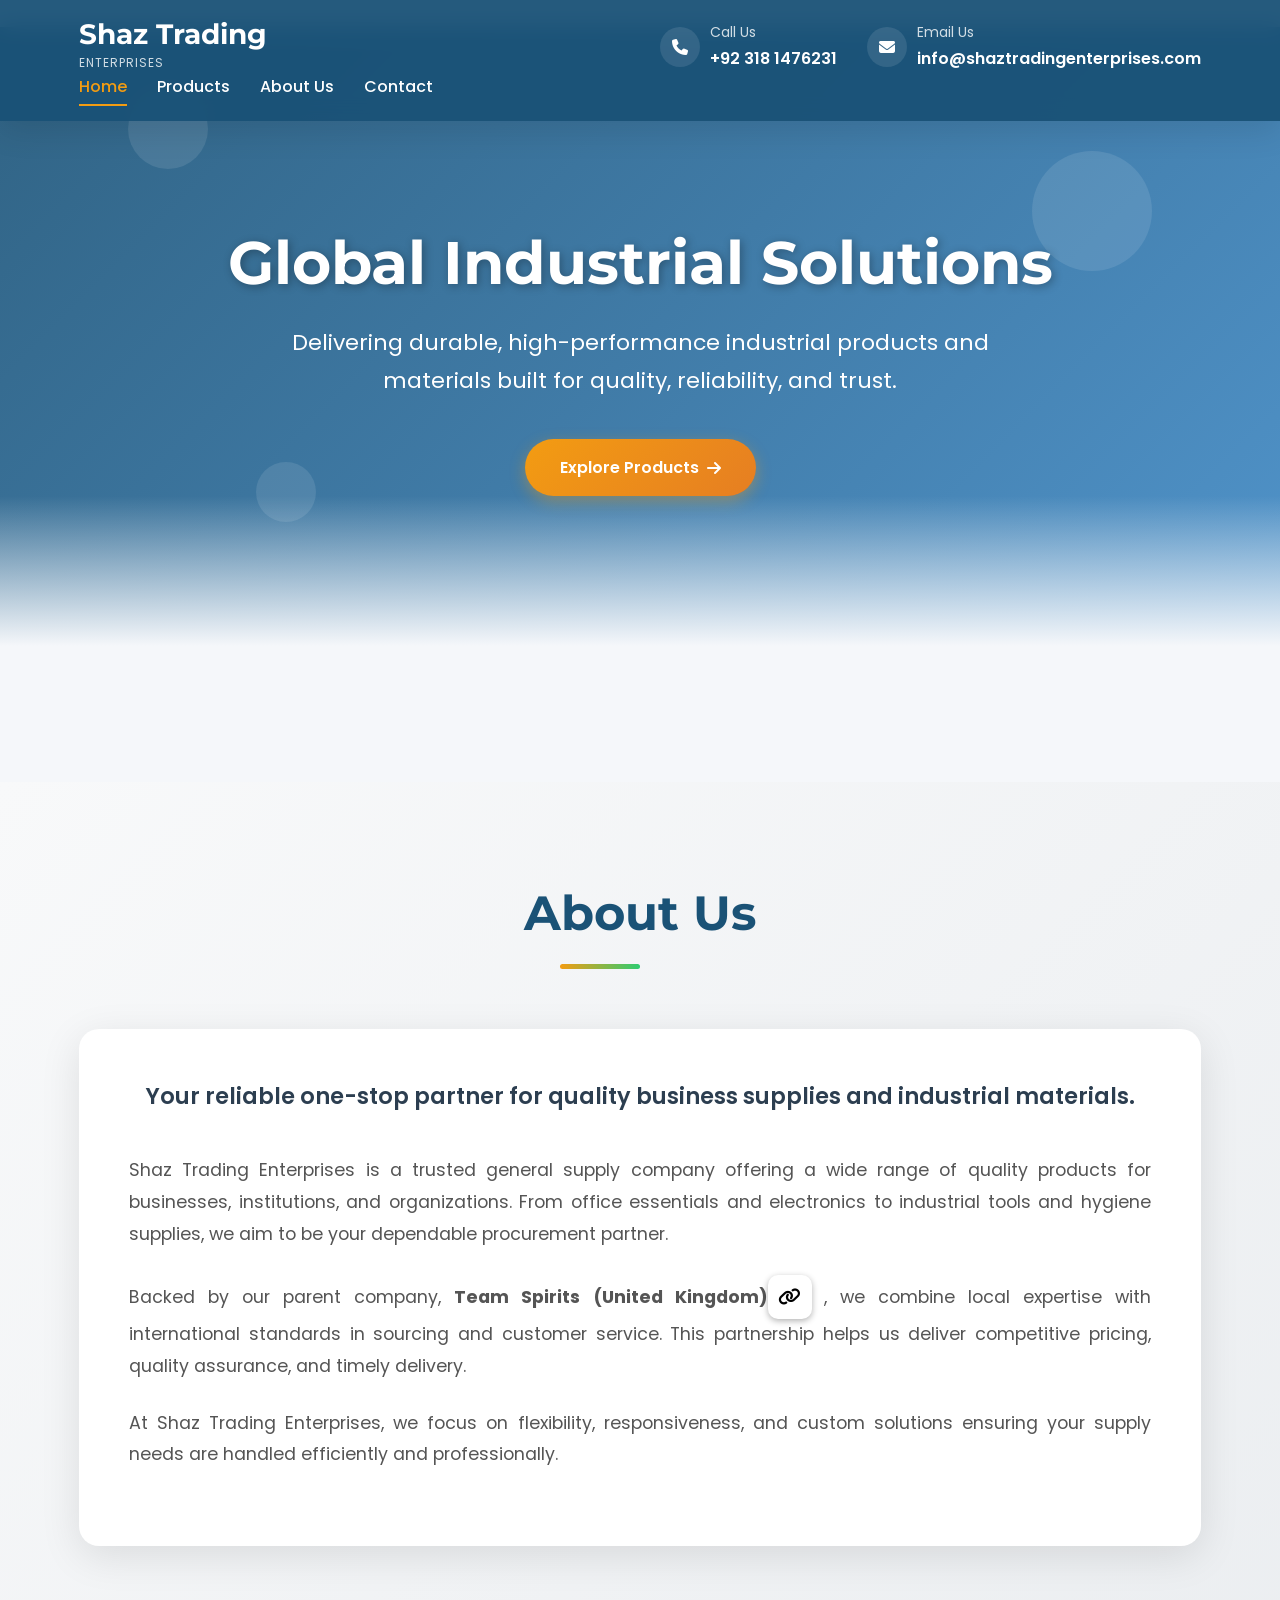
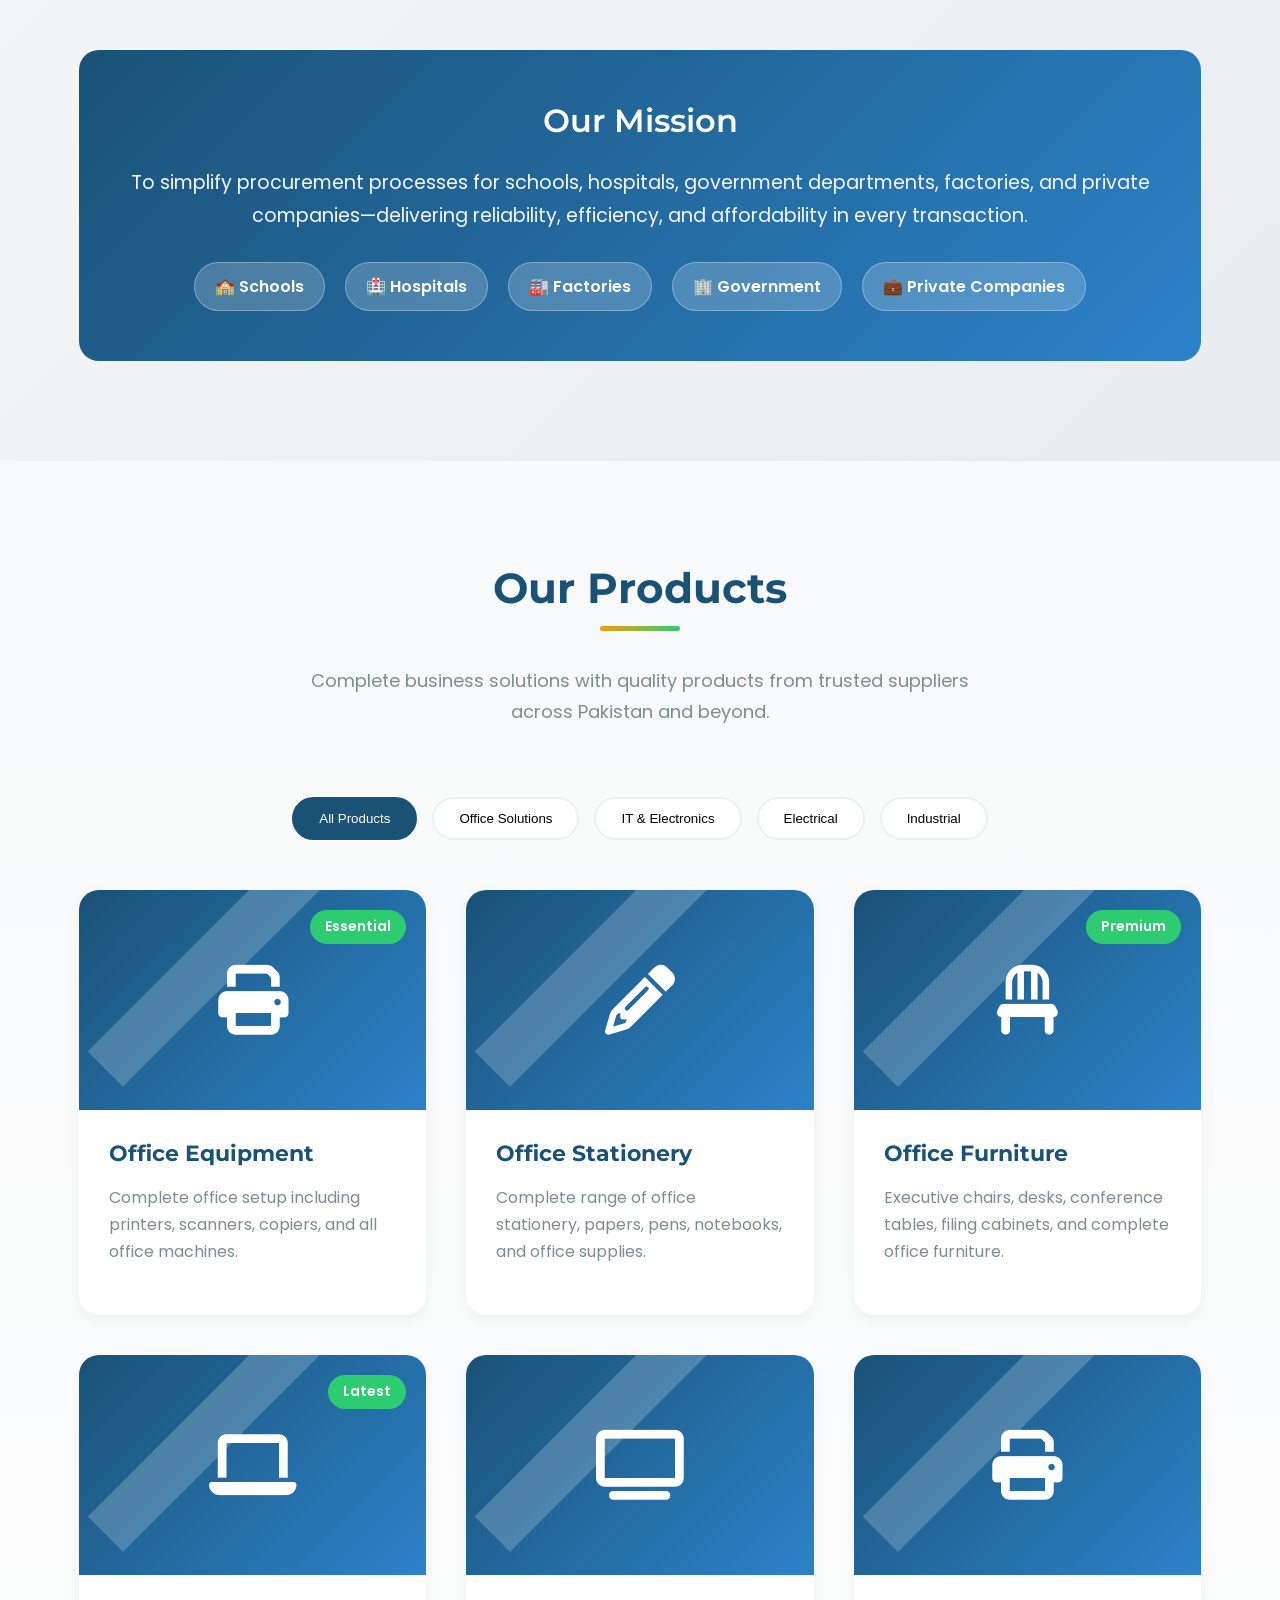
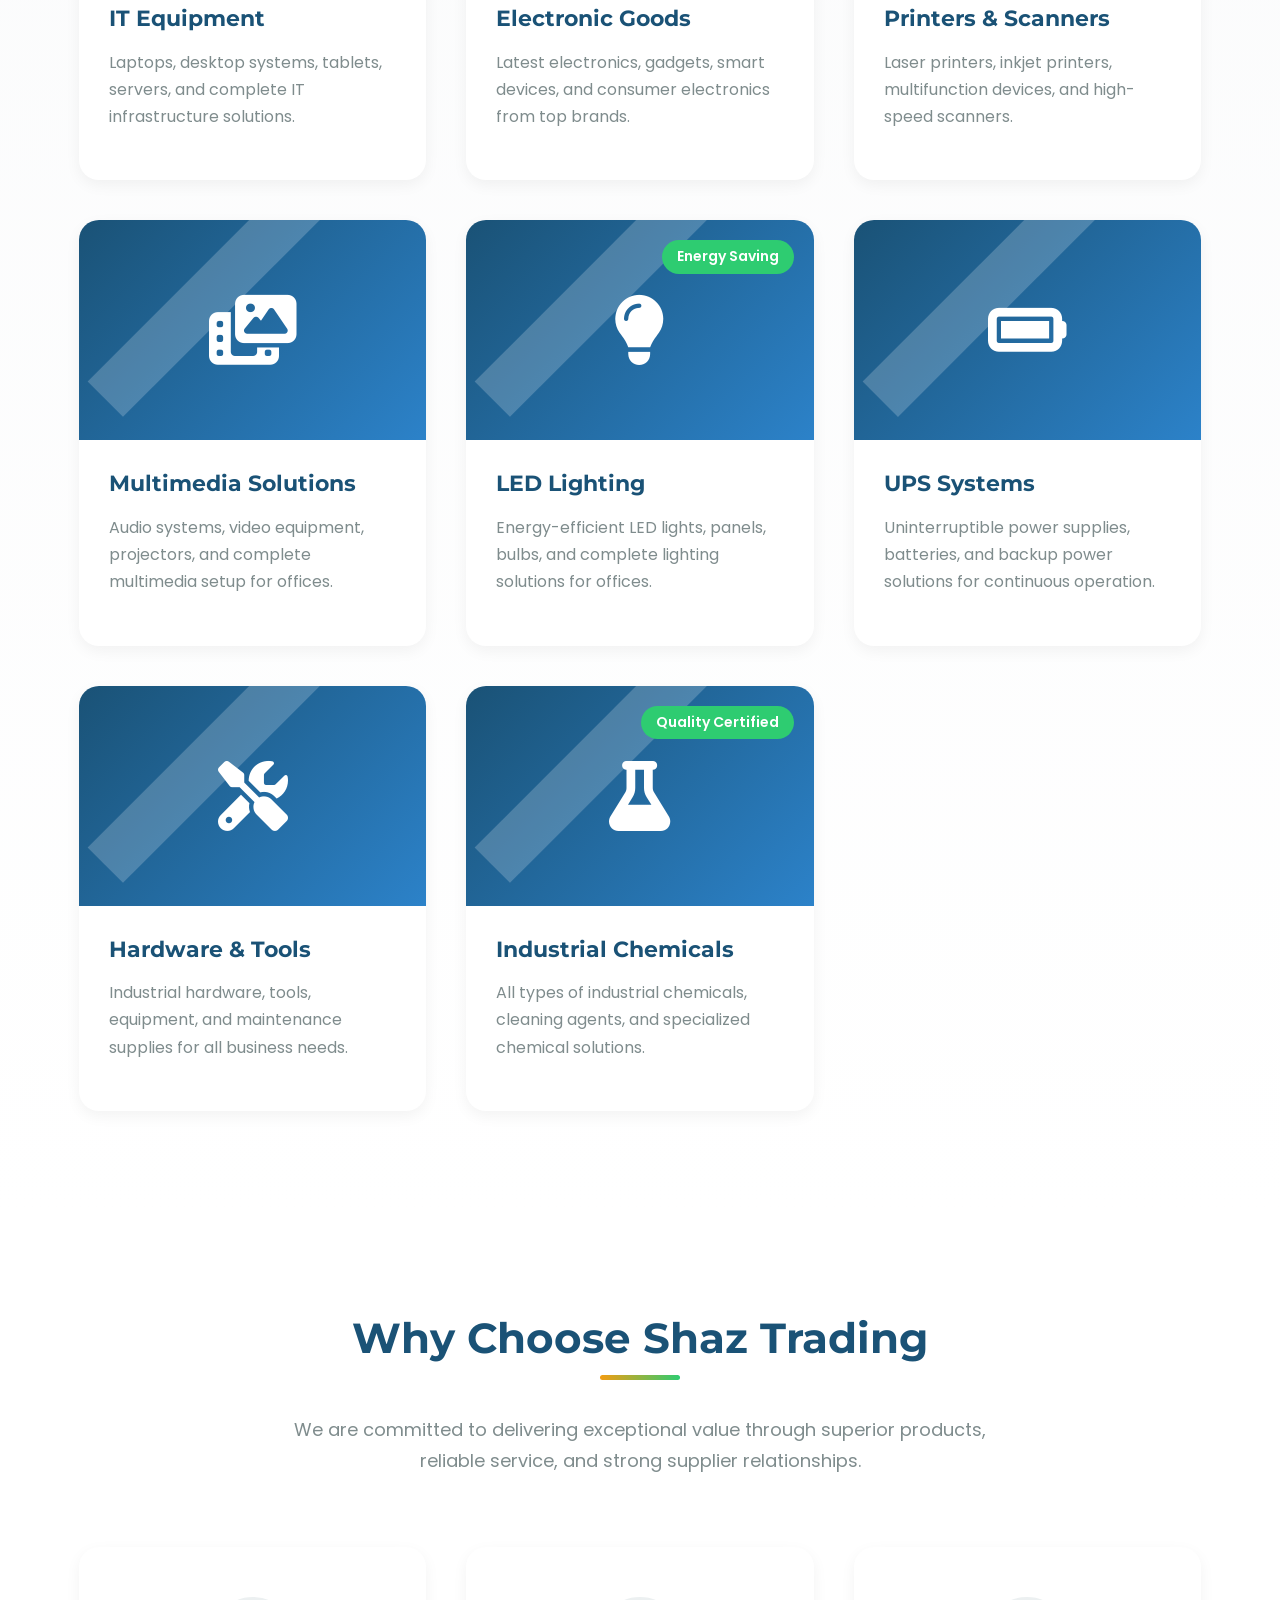
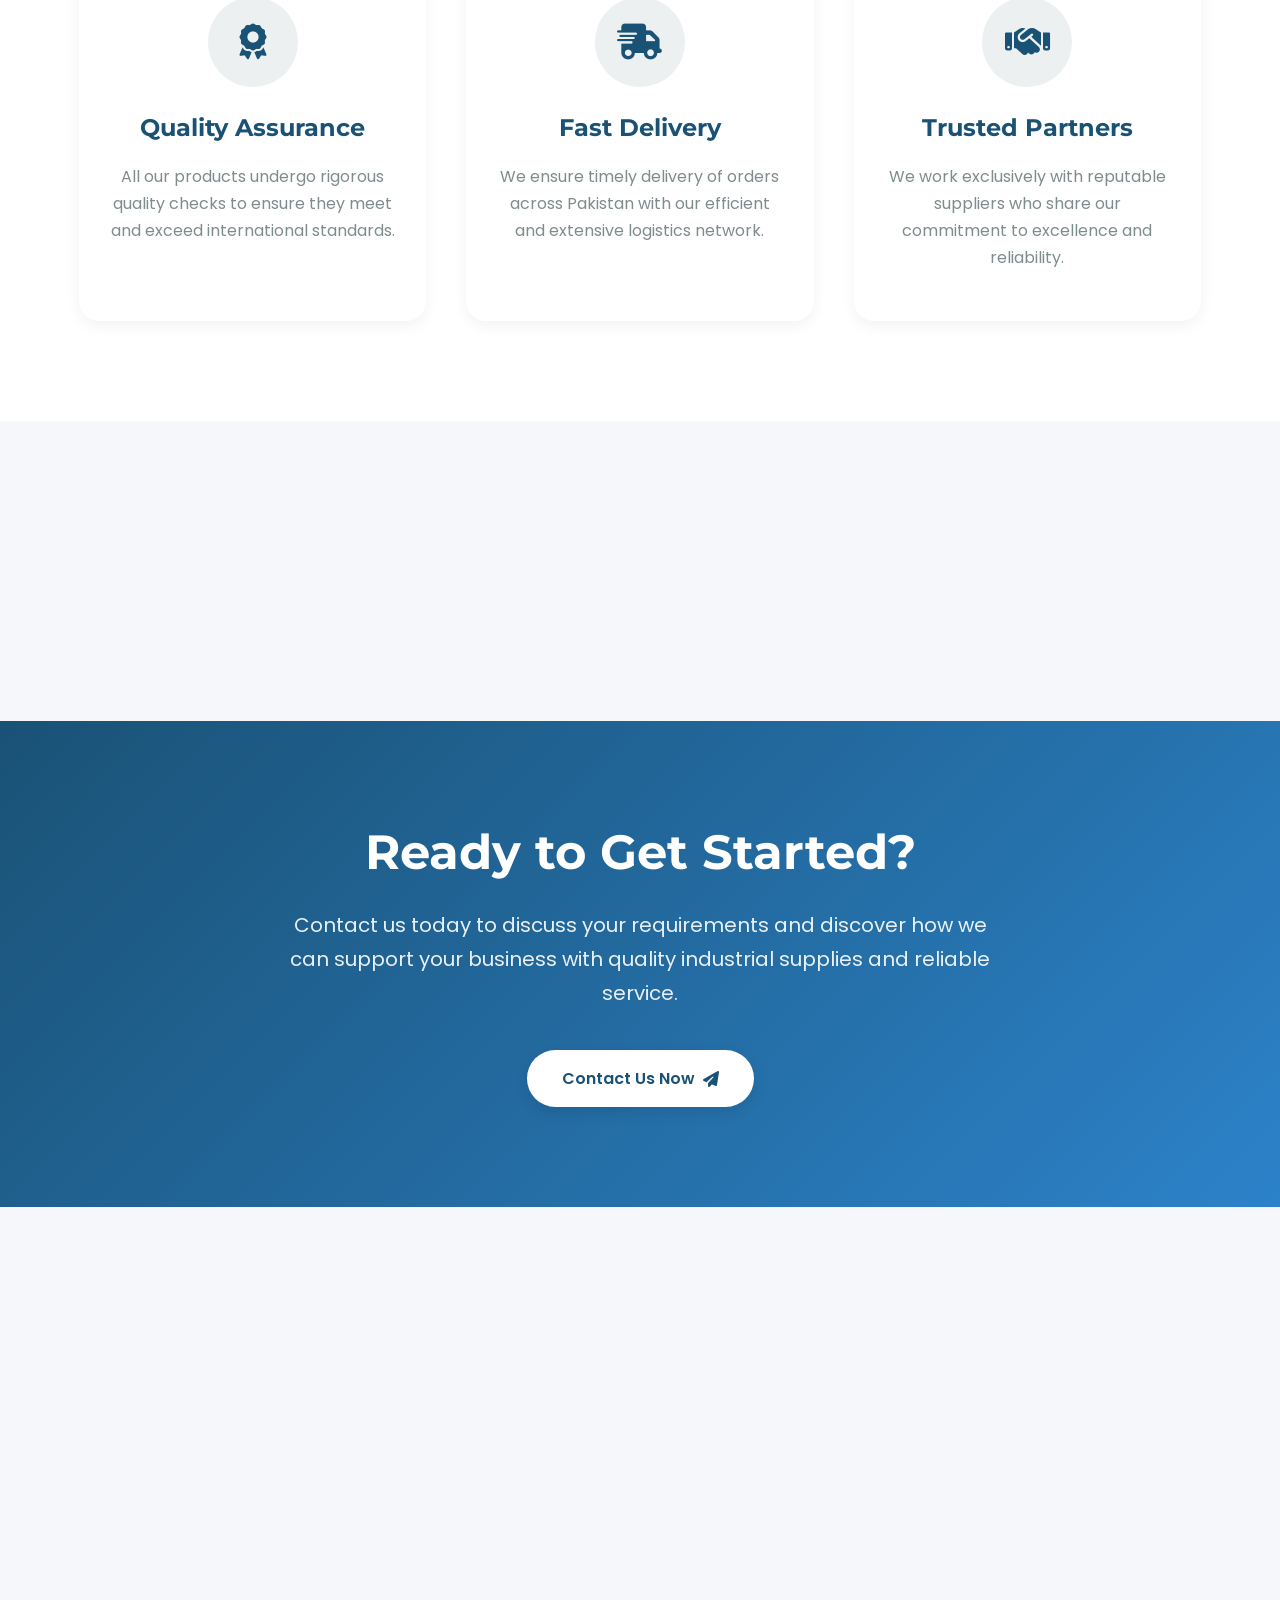
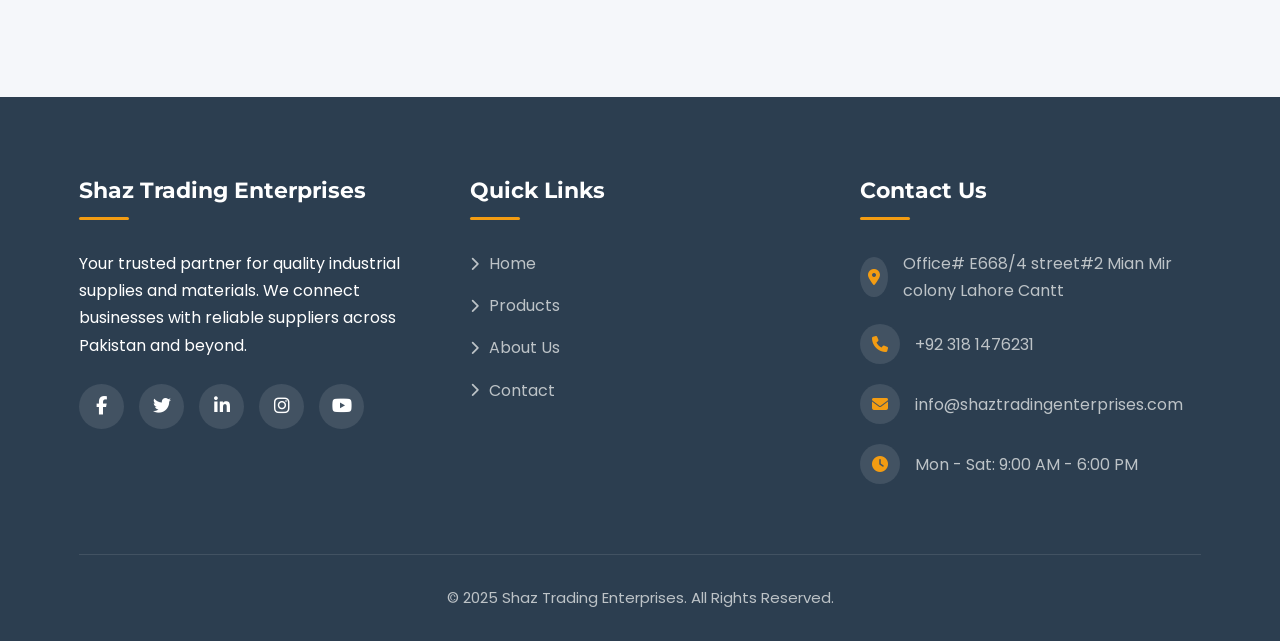
<file: index.html>
<!DOCTYPE html>
<html lang="en">

<head>
    <meta charset="UTF-8">
    <meta name="viewport" content="width=device-width, initial-scale=1.0">
    <title>Shaz Trading Enterprises </title>
    <link rel="stylesheet" href="https://cdnjs.cloudflare.com/ajax/libs/font-awesome/6.4.0/css/all.min.css">
    <link
        href="https://fonts.googleapis.com/css2?family=Poppins:wght@300;400;500;600;700&family=Montserrat:wght@400;500;600;700&display=swap"
        rel="stylesheet">
    <style>
        /* Base Styles */
        :root {
            --primary: #1a5276;
            --primary-light: #2c82c9;
            --secondary: #f39c12;
            --secondary-dark: #e67e22;
            --accent: #2ecc71;
            --accent-light: #58d68d;
            --light: #f8f9fa;
            --dark: #2c3e50;
            --gray: #7f8c8d;
            --gray-light: #ecf0f1;
            --shadow: 0 10px 30px rgba(0, 0, 0, 0.1);
            --shadow-light: 0 5px 15px rgba(0, 0, 0, 0.05);
            --transition: all 0.4s cubic-bezier(0.175, 0.885, 0.32, 1.275);
            --transition-slow: all 0.6s ease;
        }

        * {
            margin: 0;
            padding: 0;
            box-sizing: border-box;
        }

        html {
            scroll-behavior: smooth;
            font-size: 16px;
        }

        body {
            font-family: 'Poppins', sans-serif;
            background-color: #f5f7fa;
            color: var(--dark);
            line-height: 1.7;
            overflow-x: hidden;
        }

        h1,
        h2,
        h3,
        h4,
        h5 {
            font-family: 'Montserrat', sans-serif;
            font-weight: 700;
            line-height: 1.3;
        }

        .container {
            width: 90%;
            max-width: 1300px;
            margin: 0 auto;
            padding: 0 15px;
        }

        section {
            padding: 100px 0;
            position: relative;
        }

        .section-title {
            text-align: center;
            margin-bottom: 70px;
            position: relative;
        }

        .section-title h2 {
            font-size: 42px;
            color: var(--primary);
            margin-bottom: 20px;
            position: relative;
            display: inline-block;
        }

        .section-title h2:after {
            content: '';
            position: absolute;
            width: 80px;
            height: 5px;
            background: linear-gradient(to right, var(--secondary), var(--accent));
            bottom: -15px;
            left: 50%;
            transform: translateX(-50%);
            border-radius: 5px;
        }

        .section-title p {
            color: var(--gray);
            max-width: 700px;
            margin: 30px auto 0;
            font-size: 18px;
        }

        .btn {
            display: inline-flex;
            align-items: center;
            justify-content: center;
            background: linear-gradient(135deg, var(--secondary), var(--secondary-dark));
            color: white;
            padding: 15px 35px;
            border-radius: 50px;
            text-decoration: none;
            font-weight: 600;
            transition: var(--transition);
            border: none;
            cursor: pointer;
            text-align: center;
            position: relative;
            overflow: hidden;
            box-shadow: 0 5px 15px rgba(243, 156, 18, 0.4);
            font-size: 16px;
        }

        .btn:before {
            content: '';
            position: absolute;
            top: 0;
            left: -100%;
            width: 100%;
            height: 100%;
            background: linear-gradient(90deg, transparent, rgba(255, 255, 255, 0.3), transparent);
            transition: 0.5s;
        }

        .btn:hover:before {
            left: 100%;
        }

        .btn:hover {
            transform: translateY(-5px);
            box-shadow: 0 10px 25px rgba(243, 156, 18, 0.5);
        }

        .btn i {
            margin-left: 8px;
            transition: transform 0.3s ease;
        }

        .btn:hover i {
            transform: translateX(5px);
        }

        .btn-primary {
            background: linear-gradient(135deg, var(--primary), var(--primary-light));
            box-shadow: 0 5px 15px rgba(26, 82, 118, 0.4);
        }

        .btn-primary:hover {
            box-shadow: 0 10px 25px rgba(26, 82, 118, 0.5);
        }

        .btn-light {
            background: white;
            color: var(--primary);
            box-shadow: 0 5px 15px rgba(0, 0, 0, 0.1);
        }

        .btn-light:hover {
            box-shadow: 0 10px 25px rgba(0, 0, 0, 0.15);
        }

        /* Header Styles */
        header {
            background: rgba(26, 82, 118, 0.95);
            color: white;
            padding: 20px 0;
            box-shadow: var(--shadow);
            position: fixed;
            top: 0;
            left: 0;
            width: 100%;
            z-index: 1000;
            transition: var(--transition);
            backdrop-filter: blur(10px);
        }

        header.scrolled {
            padding: 15px 0;
            background: rgba(26, 82, 118, 0.98);
            box-shadow: 0 5px 20px rgba(0, 0, 0, 0.1);
        }

        .header-content {
            display: flex;
            justify-content: space-between;
            align-items: center;
        }

        .logo {
            display: flex;
            align-items: center;
        }

        .logo-icon {
            width: 50px;
            height: 50px;
            background: linear-gradient(135deg, var(--secondary), var(--accent));
            border-radius: 12px;
            display: flex;
            align-items: center;
            justify-content: center;
            margin-right: 15px;
            box-shadow: 0 5px 15px rgba(243, 156, 18, 0.4);
        }

        .logo-icon i {
            font-size: 24px;
            color: white;
        }

        .logo-text {
            display: flex;
            flex-direction: column;
        }

        .logo-text h1 {
            font-size: 28px;
            line-height: 1;
            margin-bottom: 5px;
        }

        .logo-text span {
            font-size: 12px;
            opacity: 0.8;
            letter-spacing: 1px;
        }

        .contact-info {
            display: flex;
            gap: 30px;
        }

        .contact-item {
            display: flex;
            align-items: center;
            gap: 10px;
        }

        .contact-icon {
            width: 40px;
            height: 40px;
            background: rgba(255, 255, 255, 0.1);
            border-radius: 50%;
            display: flex;
            align-items: center;
            justify-content: center;
        }

        .contact-details {
            display: flex;
            flex-direction: column;
        }

        .contact-details span:first-child {
            font-size: 14px;
            opacity: 0.8;
        }

        .contact-details span:last-child {
            font-weight: 600;
        }

        nav ul {
            display: flex;
            list-style: none;
            gap: 30px;
        }

        nav a {
            color: white;
            text-decoration: none;
            font-weight: 500;
            padding: 8px 0;
            position: relative;
            transition: var(--transition);
        }

        nav a:after {
            content: '';
            position: absolute;
            width: 0;
            height: 2px;
            background: var(--secondary);
            bottom: 0;
            left: 0;
            transition: var(--transition);
        }

        nav a:hover,
        nav a.active {
            color: var(--secondary);
        }

        nav a:hover:after,
        nav a.active:after {
            width: 100%;
        }

        .mobile-menu-btn {
            display: none;
            background: none;
            border: none;
            color: white;
            font-size: 24px;
            cursor: pointer;
            width: 40px;
            height: 40px;
            border-radius: 5px;
            background: rgba(255, 255, 255, 0.1);
        }

        /* Hero Section */
        .hero {
            background: linear-gradient(135deg, rgba(26, 82, 118, 0.9) 0%, rgba(44, 130, 201, 0.8) 100%), url('https://images.unsplash.com/photo-1586528116311-ad8dd3c8310d?ixlib=rb-1.2.1&auto=format&fit=crop&w=1350&q=80');
            background-size: cover;
            background-position: center;
            background-attachment: fixed;
            color: white;
            padding: 200px 0 150px;
            text-align: center;
            position: relative;
            overflow: hidden;
        }

        .hero:before {
            content: '';
            position: absolute;
            bottom: 0;
            left: 0;
            width: 100%;
            height: 150px;
            background: linear-gradient(transparent, #f5f7fa);
        }

        .hero-content {
            max-width: 900px;
            margin: 0 auto;
            position: relative;
            z-index: 1;
        }

        .hero h2 {
            font-size: 60px;
            margin-bottom: 25px;
            font-weight: 700;
            line-height: 1.2;
            text-shadow: 2px 2px 10px rgba(0, 0, 0, 0.3);
            animation: fadeInUp 1s ease;
        }

        .hero p {
            font-size: 22px;
            max-width: 700px;
            margin: 0 auto 40px;
            opacity: 0.9;
            animation: fadeInUp 1s ease 0.2s both;
        }

        .hero-btns {
            display: flex;
            gap: 20px;
            justify-content: center;
            flex-wrap: wrap;
            animation: fadeInUp 1s ease 0.4s both;
        }

        .floating-elements {
            position: absolute;
            width: 100%;
            height: 100%;
            top: 0;
            left: 0;
            overflow: hidden;
        }

        .floating-element {
            position: absolute;
            background: rgba(255, 255, 255, 0.1);
            border-radius: 50%;
            animation: float 15s infinite linear;
        }

        .floating-element:nth-child(1) {
            width: 80px;
            height: 80px;
            top: 10%;
            left: 10%;
            animation-delay: 0s;
        }

        .floating-element:nth-child(2) {
            width: 120px;
            height: 120px;
            top: 20%;
            right: 10%;
            animation-delay: 2s;
        }

        .floating-element:nth-child(3) {
            width: 60px;
            height: 60px;
            bottom: 20%;
            left: 20%;
            animation-delay: 4s;
        }

        /* Features Section */
        .features-section {
            background-color: white;
            position: relative;
        }

        .features-grid {
            display: grid;
            grid-template-columns: repeat(auto-fit, minmax(280px, 1fr));
            gap: 40px;
        }

        .feature-card {
            text-align: center;
            padding: 50px 30px;
            border-radius: 20px;
            box-shadow: var(--shadow-light);
            transition: var(--transition);
            background-color: white;
            position: relative;
            overflow: hidden;
            z-index: 1;
        }

        .feature-card:before {
            content: '';
            position: absolute;
            top: 0;
            left: 0;
            width: 100%;
            height: 0;
            background: linear-gradient(135deg, var(--primary), var(--primary-light));
            transition: var(--transition-slow);
            z-index: -1;
        }

        .feature-card:hover:before {
            height: 100%;
        }

        .feature-card:hover {
            transform: translateY(-15px);
            box-shadow: var(--shadow);
            color: white;
        }

        .feature-card:hover .feature-icon {
            background: rgba(255, 255, 255, 0.2);
            color: white;
        }

        .feature-card:hover h3,
        .feature-card:hover p {
            color: white;
        }

        .feature-icon {
            width: 90px;
            height: 90px;
            background: var(--gray-light);
            border-radius: 50%;
            display: flex;
            align-items: center;
            justify-content: center;
            margin: 0 auto 25px;
            font-size: 36px;
            color: var(--primary);
            transition: var(--transition);
        }

        .feature-card h3 {
            font-size: 24px;
            margin-bottom: 20px;
            color: var(--primary);
            transition: var(--transition);
        }

        .feature-card p {
            color: var(--gray);
            transition: var(--transition);
        }

        /* Products Section */
        .products-section {
            background: linear-gradient(to bottom, #f8f9fa, #ffffff);
            position: relative;
        }

        .products-filter {
            display: flex;
            justify-content: center;
            gap: 15px;
            margin-bottom: 50px;
            flex-wrap: wrap;
        }

        .filter-btn {
            padding: 12px 25px;
            background: white;
            border: 2px solid var(--gray-light);
            border-radius: 50px;
            font-weight: 500;
            cursor: pointer;
            transition: var(--transition);
        }

        .filter-btn.active,
        .filter-btn:hover {
            background: var(--primary);
            color: white;
            border-color: var(--primary);
        }

        .products-grid {
            display: grid;
            grid-template-columns: repeat(auto-fill, minmax(300px, 1fr));
            gap: 40px;
        }

        .product-card {
            background-color: white;
            border-radius: 20px;
            overflow: hidden;
            box-shadow: var(--shadow-light);
            transition: var(--transition);
            position: relative;
        }

        .product-card:hover {
            transform: translateY(-15px);
            box-shadow: var(--shadow);
        }

        .product-badge {
            position: absolute;
            top: 20px;
            right: 20px;
            background: var(--accent);
            color: white;
            padding: 5px 15px;
            border-radius: 50px;
            font-size: 14px;
            font-weight: 600;
            z-index: 2;
        }

        .product-img {
            height: 220px;
            background: linear-gradient(135deg, var(--primary), var(--primary-light));
            display: flex;
            align-items: center;
            justify-content: center;
            color: white;
            font-size: 70px;
            position: relative;
            overflow: hidden;
        }

        .product-img:before {
            content: '';
            position: absolute;
            width: 150%;
            height: 50px;
            background: rgba(255, 255, 255, 0.2);
            transform: rotate(-45deg);
            top: -30px;
            left: -50px;
            animation: shine 3s infinite;
        }

        .product-info {
            padding: 30px;
        }

        .product-info h3 {
            font-size: 22px;
            margin-bottom: 15px;
            color: var(--primary);
        }

        .product-info p {
            color: var(--gray);
            margin-bottom: 20px;
        }

        .product-meta {
            display: flex;
            justify-content: space-between;
            align-items: center;
            margin-top: 20px;
        }

        .product-price {
            font-size: 24px;
            font-weight: 700;
            color: var(--secondary);
        }

        .product-rating {
            color: var(--secondary);
        }



        /* CTA Section */
        .cta-section {
            background: linear-gradient(135deg, var(--primary), var(--primary-light));
            color: white;
            text-align: center;
            position: relative;
            overflow: hidden;
        }

        .cta-section:before {
            content: '';
            position: absolute;
            top: 0;
            left: 0;
            width: 100%;
            height: 100%;
            background: url('https://images.unsplash.com/photo-1552664730-d307ca884978?ixlib=rb-1.2.1&auto=format&fit=crop&w=1350&q=80');
            background-size: cover;
            background-position: center;
            opacity: 0.1;
        }

        .cta-content {
            max-width: 800px;
            margin: 0 auto;
            position: relative;
            z-index: 1;
        }

        .cta-section h2 {
            font-size: 48px;
            margin-bottom: 25px;
        }

        .cta-section p {
            font-size: 20px;
            max-width: 700px;
            margin: 0 auto 40px;
            opacity: 0.9;
        }

        /* Footer */
        footer {
            background: var(--dark);
            color: white;
            padding: 80px 0 30px;
            position: relative;
        }

        .footer-content {
            display: grid;
            grid-template-columns: repeat(auto-fit, minmax(250px, 1fr));
            gap: 50px;
            margin-bottom: 50px;
        }

        .footer-column h3 {
            font-size: 22px;
            margin-bottom: 30px;
            position: relative;
            padding-bottom: 15px;
        }

        .footer-column h3:after {
            content: '';
            position: absolute;
            width: 50px;
            height: 3px;
            background: var(--secondary);
            bottom: 0;
            left: 0;
            border-radius: 3px;
        }

        .footer-links {
            list-style: none;
        }

        .footer-links li {
            margin-bottom: 15px;
        }

        .footer-links a {
            color: #bdc3c7;
            text-decoration: none;
            transition: var(--transition);
            display: flex;
            align-items: center;
        }

        .footer-links a i {
            margin-right: 10px;
            font-size: 14px;
            transition: var(--transition);
        }

        .footer-links a:hover {
            color: white;
            padding-left: 10px;
        }

        .footer-links a:hover i {
            color: var(--secondary);
        }

        .footer-contact div {
            display: flex;
            align-items: center;
            gap: 15px;
            margin-bottom: 20px;
            color: #bdc3c7;
        }

        .footer-contact i {
            width: 40px;
            height: 40px;
            background: rgba(255, 255, 255, 0.1);
            border-radius: 50%;
            display: flex;
            align-items: center;
            justify-content: center;
            color: var(--secondary);
        }

        .social-links {
            display: flex;
            gap: 15px;
            margin-top: 25px;
        }

        .social-links a {
            display: flex;
            align-items: center;
            justify-content: center;
            width: 45px;
            height: 45px;
            background: rgba(255, 255, 255, 0.1);
            border-radius: 50%;
            color: white;
            text-decoration: none;
            transition: var(--transition);
            font-size: 18px;
        }

        .social-links a:hover {
            background: var(--secondary);
            transform: translateY(-5px);
        }

        .copyright {
            text-align: center;
            padding-top: 30px;
            border-top: 1px solid rgba(255, 255, 255, 0.1);
            color: #bdc3c7;
            font-size: 15px;
        }

        /* Animations */
        @keyframes fadeInUp {
            from {
                opacity: 0;
                transform: translateY(30px);
            }

            to {
                opacity: 1;
                transform: translateY(0);
            }
        }

        @keyframes float {
            0% {
                transform: translateY(0) rotate(0deg);
            }

            50% {
                transform: translateY(-20px) rotate(180deg);
            }

            100% {
                transform: translateY(0) rotate(360deg);
            }
        }

        @keyframes shine {
            0% {
                left: -100%;
            }

            20% {
                left: 100%;
            }

            100% {
                left: 100%;
            }
        }

        @keyframes fadeIn {
            from {
                opacity: 0;
            }

            to {
                opacity: 1;
            }
        }

        /* Responsive Design */
        @media (max-width: 1200px) {
            .hero h2 {
                font-size: 50px;
            }

            .section-title h2 {
                font-size: 38px;
            }
        }

        @media (max-width: 992px) {
            .header-content {
                flex-direction: column;
                gap: 20px;
            }

            .contact-info {
                justify-content: center;
            }

            nav ul {
                justify-content: center;
                flex-wrap: wrap;
                gap: 20px;
            }

            .hero {
                padding: 180px 0 120px;
            }

            .hero h2 {
                font-size: 42px;
            }

            .hero p {
                font-size: 20px;
            }

            .section-title h2 {
                font-size: 34px;
            }
        }

        @media (max-width: 768px) {
            .mobile-menu-btn {
                display: flex;
                align-items: center;
                justify-content: center;
            }

            nav {
                display: none;
                position: absolute;
                top: 100%;
                left: 0;
                width: 100%;
                background: var(--primary);
                padding: 30px;
                box-shadow: 0 10px 20px rgba(0, 0, 0, 0.1);
                border-top: 1px solid rgba(255, 255, 255, 0.1);
            }

            nav.active {
                display: block;
                animation: fadeIn 0.5s;
            }

            nav ul {
                flex-direction: column;
                gap: 15px;
            }

            nav a {
                display: block;
                padding: 12px 0;
                border-bottom: 1px solid rgba(255, 255, 255, 0.1);
            }

            nav a:after {
                display: none;
            }

            .hero {
                padding: 160px 0 100px;
            }

            .hero h2 {
                font-size: 36px;
            }

            .hero p {
                font-size: 18px;
            }

            .hero-btns {
                flex-direction: column;
                align-items: center;
            }

            .btn {
                width: 100%;
                max-width: 280px;
            }

            .section-title h2 {
                font-size: 30px;
            }

            .cta-section h2 {
                font-size: 36px;
            }

            .testimonial-slide {
                padding: 30px;
            }

            .testimonial-text {
                font-size: 18px;
            }
        }

        @media (max-width: 576px) {
            .contact-info {
                flex-direction: column;
                gap: 15px;
                width: 100%;
            }

            .contact-item {
                justify-content: center;
            }

            .logo-text h1 {
                font-size: 24px;
            }

            .hero {
                padding: 140px 0 80px;
            }

            .hero h2 {
                font-size: 32px;
            }

            section {
                padding: 80px 0;
            }

            .feature-card,
            .product-card,
            .supplier-card {
                padding: 30px 20px;
            }

            .products-filter {
                gap: 10px;
            }

            .filter-btn {
                padding: 10px 20px;
                font-size: 14px;
            }

            .footer-content {
                gap: 40px;
            }
        }
    </style>
</head>

<body>
    <!-- Header Section -->
    <header id="header">
        <div class="container">
            <div class="header-content">
                <div class="logo">
                    <!-- <div class="logo-icon">
                      <i class="fas fa-briefcase"></i>
                    </div>-->
                    <div class="logo-text">
                        <h1>Shaz Trading</h1>
                        <span>ENTERPRISES</span>
                    </div>
                </div>
                <div class="contact-info">
                    <div class="contact-item">
                        <div class="contact-icon">
                            <i class="fas fa-phone"></i>
                        </div>
                        <div class="contact-details">
                            <span>Call Us</span>
                            <span>+92 318 1476231</span>
                        </div>
                    </div>
                    <div class="contact-item">
                        <div class="contact-icon">
                            <i class="fas fa-envelope"></i>
                        </div>
                        <div class="contact-details">
                            <span>Email Us</span>
                            <span>info@shaztradingenterprises.com</span>
                        </div>
                    </div>
                </div>

                <style>
                    /* Mobile View Only */
                    @media (max-width: 768px) {

                        /* Contact info hide on mobile */
                        .contact-info {
                            display: none;
                        }

                        /* Mobile menu button show on right side */
                        .mobile-menu-btn {
                            display: block;
                            margin-left: auto;
                            background: none;
                            border: none;
                            color: white;
                            font-size: 1.5em;
                            cursor: pointer;
                            padding: 10px;
                        }
                    }

                    /* Desktop View - Everything remains EXACTLY same */
                    @media (min-width: 769px) {
                        .contact-info {
                            display: flex;
                            /* Show contact info */
                        }

                        .mobile-menu-btn {
                            display: none;
                            /* Hide menu button */
                        }
                    }

                    @media (max-width: 768px) {
                        .contact-info {
                            display: none !important;
                        }

                        .mobile-menu-btn {
                            display: block !important;
                            position: fixed !important;
                            right: 20px !important;
                            top: 20px !important;
                            background: #1a5276 !important;
                            border: none !important;
                            color: white !important;
                            font-size: 1.5em !important;
                            padding: 12px !important;
                            border-radius: 5px !important;
                            z-index: 9999 !important;
                        }
                    }
                </style>
                <button class="mobile-menu-btn">
                    <i class="fas fa-bars"></i>
                </button>
            </div>
            <nav id="main-nav">
                <ul>
                    <li><a href="#home" class="active">Home</a></li>
                    <li><a href="#products">Products</a></li>
                    <li><a href="#about">About Us</a></li>
                    <li><a href="contact.html">Contact</a></li>
                </ul>
            </nav>
        </div>
    </header>
    <br>
    <!-- Hero Section -->
    <section class="hero" id="home">
        <div class="floating-elements">
            <div class="floating-element"></div>
            <div class="floating-element"></div>
            <div class="floating-element"></div>
        </div>
        <div class="container">
            <div class="hero-content">
                <h2>Global Industrial Solutions</h2>
                <p>
                    Delivering durable, high-performance industrial products and materials built for quality,
                    reliability, and trust.</p>
                <div class="hero-btns">
                    <a href="#products" class="btn">Explore Products <i class="fas fa-arrow-right"></i></a>
                    <!-- <a href="#suppliers" class="btn btn-primary">Our Suppliers <i class="fas fa-users"></i></a>-->
                </div>
            </div>
        </div>
    </section>
    <br>
    <br>

    <!--About Us Section -->
    <br>
    <br>
    <br>
    <section class="about-section" id="about">
        <div class="container">
            <div class="about-header">
                <h2>About Us</h2>
                <div class="underline"></div>
            </div>

            <div class="about-content">
                <div class="about-main">
                    <p class="lead-text">
                        Your reliable one-stop partner for quality business supplies and industrial materials.
                    </p>

                    <div class="about-description">
                        <p>
                            Shaz Trading Enterprises is a trusted general supply company offering a wide range of
                            quality products for businesses, institutions, and organizations. From office essentials and
                            electronics to industrial tools and hygiene supplies, we aim to be your dependable
                            procurement partner.
                        </p>

                        <p>
                            Backed by our parent company, <strong>Team Spirits (United Kingdom)<a
                                    href="https://www.team-spirits.co.uk/" class="site-icon" title="Visit our site">
                                    <i class="fas fa-link"></i>
                                </a>
                            </strong>, we combine local expertise with international standards in sourcing and customer
                            service.
                            This partnership helps us deliver competitive pricing, quality assurance, and timely
                            delivery.
                        </p>

                        <p>
                            At Shaz Trading Enterprises, we focus on flexibility, responsiveness, and custom solutions
                            ensuring
                            your supply needs are handled efficiently and professionally.
                        </p>
                    </div>
                </div>
            </div>


            <!-- Agar Font Awesome nahin loaded, to head mein ye add karein -->
            <link rel="stylesheet" href="https://cdnjs.cloudflare.com/ajax/libs/font-awesome/6.5.0/css/all.min.css" />



            <!-- CSS -->
            <style>
                /* ✅ Responsive Styles */
                @media (max-width: 992px) {
                    .about-main {
                        padding: 30px;
                    }

                    .lead-text {
                        font-size: 1.3rem;
                    }
                }

                @media (max-width: 768px) {
                    .about-content {
                        padding: 40px 15px;
                    }

                    .about-main {
                        padding: 25px;
                    }

                    .lead-text {
                        font-size: 1.2rem;
                    }

                    .about-description p {
                        font-size: 0.95rem;
                    }
                }

                @media (max-width: 480px) {
                    .about-main {
                        padding: 20px;
                    }

                    .lead-text {
                        font-size: 1.1rem;
                    }

                    .about-description p {
                        font-size: 0.9rem;
                    }
                }

                .site-icon {
                    display: inline-flex;
                    align-items: center;
                    justify-content: center;
                    width: 44px;
                    height: 44px;
                    background: #ffff;
                    /* black background */
                    color: black;
                    /* golden yellow text/icon */
                    border-radius: 10px;
                    text-decoration: none;
                    font-size: 18px;
                    transition: transform 0.15s ease, box-shadow 0.15s ease;
                    box-shadow: 0 2px 6px rgba(0, 0, 0, 0.3);
                }

                .site-icon:hover {
                    transform: translateY(-3px);
                    box-shadow: 0 6px 18px rgba(0, 0, 0, 0.45);
                    filter: brightness(1.05);
                }
            </style>

            <br>
            <br>



            <div class="about-mission">
                <div class="mission-card">
                    <h3>Our Mission</h3>
                    <p>
                        To simplify procurement processes for schools, hospitals, government departments, factories,
                        and private companies—delivering reliability, efficiency, and affordability in every
                        transaction.
                    </p>
                    <div class="clients-list">
                        <span>🏫 Schools</span>
                        <span>🏥 Hospitals</span>
                        <span>🏭 Factories</span>
                        <span>🏢 Government</span>
                        <span>💼 Private Companies</span>
                    </div>
                </div>
            </div>
        </div>
        </div>
    </section>

    <style>
        .about-section {
            padding: 100px 0;
            background: linear-gradient(135deg, #f8f9fa 0%, #e9ecef 100%);
            position: relative;

        }

        .about-header {
            text-align: center;
            margin-bottom: 60px;
        }

        .about-header h2 {
            font-size: 3em;
            color: #1a5276;
            margin-bottom: 20px;
            font-weight: 700;
        }

        .underline {
            width: 80px;
            height: 4px;
            background: linear-gradient(135deg, #1a5276 0%, #2c82c9 100%);
            margin: 0 auto;
            border-radius: 2px;


            justify-content: center;
            width: 80px;
            height: 5px;
            background: linear-gradient(to right, var(--secondary), var(--accent));
            bottom: -15px;
            left: 50%;
            transform: translateX(-50%);
            border-radius: 5px;
        }

        @media (max-width: 600px) {
            .underline {
                width: 50px;
                height: 4px;
            }
        }

        .about-content {
            max-width: 1200px;
            margin: 0 auto;
        }

        .about-main {
            background: white;
            padding: 50px;
            border-radius: 20px;
            box-shadow: 0 10px 40px rgba(0, 0, 0, 0.1);
            margin-bottom: 50px;
        }

        .lead-text {
            font-size: 1.4em;
            color: #2c3e50;
            font-weight: 600;
            text-align: center;
            margin-bottom: 40px;
            line-height: 1.6;
        }

        .about-description p {
            font-size: 1.1em;
            line-height: 1.8;
            color: #555;
            margin-bottom: 25px;
            text-align: justify;
        }

        .about-strengths {
            margin-bottom: 50px;
        }

        .about-strengths h3 {
            text-align: center;
            font-size: 2.2em;
            color: #1a5276;
            margin-bottom: 40px;
            font-weight: 600;
        }

        .strengths-grid {
            display: grid;
            grid-template-columns: repeat(auto-fit, minmax(280px, 1fr));
            gap: 30px;
            margin-bottom: 50px;
        }

        .strength-card {
            background: white;
            padding: 35px 25px;
            border-radius: 15px;
            text-align: center;
            box-shadow: 0 5px 20px rgba(0, 0, 0, 0.08);
            transition: transform 0.3s ease, box-shadow 0.3s ease;
            border: 1px solid #e9ecef;
        }

        .strength-card:hover {
            transform: translateY(-10px);
            box-shadow: 0 15px 40px rgba(26, 82, 118, 0.15);
        }

        .strength-icon {
            font-size: 3em;
            margin-bottom: 20px;
        }

        .strength-card h4 {
            color: #1a5276;
            font-size: 1.3em;
            margin-bottom: 15px;
            font-weight: 600;
        }

        .strength-card p {
            color: #666;
            line-height: 1.6;
            font-size: 0.95em;
        }

        .about-mission {
            background: linear-gradient(135deg, #1a5276 0%, #2c82c9 100%);
            border-radius: 20px;
            padding: 50px;
            color: white;
        }

        .mission-card h3 {
            font-size: 2em;
            margin-bottom: 25px;
            text-align: center;
            font-weight: 600;
        }

        .mission-card p {
            font-size: 1.2em;
            line-height: 1.7;
            text-align: center;
            margin-bottom: 30px;
            opacity: 0.95;
        }

        .clients-list {
            display: flex;
            justify-content: center;
            flex-wrap: wrap;
            gap: 20px;
            margin-top: 30px;
        }

        .clients-list span {
            background: rgba(255, 255, 255, 0.2);
            padding: 10px 20px;
            border-radius: 25px;
            font-weight: 600;
            backdrop-filter: blur(10px);
            border: 1px solid rgba(255, 255, 255, 0.3);
        }

        /* Responsive Design */
        @media (max-width: 768px) {
            .about-section {
                padding: 60px 0;
            }

            .about-header h2 {
                font-size: 2.2em;
            }

            .about-main {
                padding: 30px 20px;
            }

            .lead-text {
                font-size: 1.2em;
            }

            .strengths-grid {
                grid-template-columns: 1fr;
                gap: 20px;
            }

            .about-mission {
                padding: 30px 20px;
            }

            .clients-list {
                gap: 10px;
            }

            .clients-list span {
                padding: 8px 15px;
                font-size: 0.9em;
            }
        }

        @media (max-width: 480px) {
            .about-header h2 {
                font-size: 1.8em;
            }

            .mission-card h3 {
                font-size: 1.6em;
            }

            .mission-card p {
                font-size: 1em;
            }
        }
    </style>



    <!-- Products Section -->
    <section class="products-section" id="products">
        <div class="container">
            <div class="section-title">
                <h2>Our Products </h2>
                <p>Complete business solutions with quality products from trusted suppliers across Pakistan and beyond.
                </p>
            </div>
            <div class="products-filter">
                <button class="filter-btn active" data-filter="all">All Products</button>
                <button class="filter-btn" data-filter="office">Office Solutions</button>
                <button class="filter-btn" data-filter="it">IT & Electronics</button>
                <button class="filter-btn" data-filter="electrical">Electrical</button>
                <button class="filter-btn" data-filter="industrial">Industrial</button>
            </div>
            <div class="products-grid">
                <!-- Office Equipment -->
                <div class="product-card" data-category="office">
                    <div class="product-badge">Essential</div>
                    <div class="product-img">
                        <i class="fas fa-print"></i>
                    </div>
                    <div class="product-info">
                        <h3>Office Equipment</h3>
                        <p>Complete office setup including printers, scanners, copiers, and all office machines.</p>
                    </div>
                </div>

                <!-- Stationery -->
                <div class="product-card" data-category="office">
                    <div class="product-img">
                        <i class="fas fa-pencil-alt"></i>
                    </div>
                    <div class="product-info">
                        <h3>Office Stationery</h3>
                        <p>Complete range of office stationery, papers, pens, notebooks, and office supplies.</p>
                    </div>
                </div>

                <!-- Furniture -->
                <div class="product-card" data-category="office">
                    <div class="product-badge">Premium</div>
                    <div class="product-img">
                        <i class="fas fa-chair"></i>
                    </div>
                    <div class="product-info">
                        <h3>Office Furniture</h3>
                        <p>Executive chairs, desks, conference tables, filing cabinets, and complete office furniture.
                        </p>
                    </div>
                </div>

                <!-- IT Equipment -->
                <div class="product-card" data-category="it">
                    <div class="product-badge">Latest</div>
                    <div class="product-img">
                        <i class="fas fa-laptop"></i>
                    </div>
                    <div class="product-info">
                        <h3>IT Equipment</h3>
                        <p>Laptops, desktop systems, tablets, servers, and complete IT infrastructure solutions.</p>
                    </div>
                </div>

                <!-- Electronic Goods -->
                <div class="product-card" data-category="it">
                    <div class="product-img">
                        <i class="fas fa-tv"></i>
                    </div>
                    <div class="product-info">
                        <h3>Electronic Goods</h3>
                        <p>Latest electronics, gadgets, smart devices, and consumer electronics from top brands.</p>
                    </div>
                </div>

                <!-- Printers & Scanners -->
                <div class="product-card" data-category="office">
                    <div class="product-img">
                        <i class="fas fa-print"></i>
                    </div>
                    <div class="product-info">
                        <h3>Printers & Scanners</h3>
                        <p>Laser printers, inkjet printers, multifunction devices, and high-speed scanners.</p>
                    </div>
                </div>

                <!-- Multimedia -->
                <div class="product-card" data-category="it">
                    <div class="product-img">
                        <i class="fas fa-photo-video"></i>
                    </div>
                    <div class="product-info">
                        <h3>Multimedia Solutions</h3>
                        <p>Audio systems, video equipment, projectors, and complete multimedia setup for offices.</p>
                    </div>
                </div>

                <!-- LED Lights -->
                <div class="product-card" data-category="electrical">
                    <div class="product-badge">Energy Saving</div>
                    <div class="product-img">
                        <i class="fas fa-lightbulb"></i>
                    </div>
                    <div class="product-info">
                        <h3>LED Lighting</h3>
                        <p>Energy-efficient LED lights, panels, bulbs, and complete lighting solutions for offices.</p>
                    </div>
                </div>

                <!-- UPS Systems -->
                <div class="product-card" data-category="electrical">
                    <div class="product-img">
                        <i class="fas fa-battery-full"></i>
                    </div>
                    <div class="product-info">
                        <h3>UPS Systems</h3>
                        <p>Uninterruptible power supplies, batteries, and backup power solutions for continuous
                            operation.</p>
                    </div>
                </div>

                <!-- Hardware -->
                <div class="product-card" data-category="industrial">
                    <div class="product-img">
                        <i class="fas fa-tools"></i>
                    </div>
                    <div class="product-info">
                        <h3>Hardware & Tools</h3>
                        <p>Industrial hardware, tools, equipment, and maintenance supplies for all business needs.</p>
                    </div>
                </div>

                <!-- Chemicals -->
                <div class="product-card" data-category="industrial">
                    <div class="product-badge">Quality Certified</div>
                    <div class="product-img">
                        <i class="fas fa-flask"></i>
                    </div>
                    <div class="product-info">
                        <h3>Industrial Chemicals</h3>
                        <p>All types of industrial chemicals, cleaning agents, and specialized chemical solutions.</p>
                    </div>
                </div>
            </div>
        </div>
    </section>

    <!-- Features Section -->
    <section class="features-section">
        <div class="container">
            <div class="section-title">
                <h2>Why Choose Shaz Trading</h2>
                <p>We are committed to delivering exceptional value through superior products, reliable service, and
                    strong supplier relationships.</p>
            </div>
            <div class="features-grid">
                <div class="feature-card">
                    <div class="feature-icon">
                        <i class="fas fa-award"></i>
                    </div>
                    <h3>Quality Assurance</h3>
                    <p>All our products undergo rigorous quality checks to ensure they meet and exceed international
                        standards.</p>
                </div>
                <div class="feature-card">
                    <div class="feature-icon">
                        <i class="fas fa-shipping-fast"></i>
                    </div>
                    <h3>Fast Delivery</h3>
                    <p>We ensure timely delivery of orders across Pakistan with our efficient and extensive logistics
                        network.</p>
                </div>
                <div class="feature-card">
                    <div class="feature-icon">
                        <i class="fas fa-handshake"></i>
                    </div>
                    <h3>Trusted Partners</h3>
                    <p>We work exclusively with reputable suppliers who share our commitment to excellence and
                        reliability.</p>
                </div>
                <!--<div class="feature-card">
                    <div class="feature-icon">
                        <i class="fas fa-headset"></i>
                    </div>
                    <h3>24/7 Support</h3>
                    <p>Our dedicated customer support team is always available to assist you with any queries or concerns.</p>
                </div>-->
            </div>
        </div>
    </section>

    <br>
    <br>
    <br>
    <br>
    <br>
    <br>
    <br>

    <br>
    <br>
    <br>
    <br>



    <!--CTA Section -->
    <section class="cta-section">
        <div class="container">
            <div class="cta-content">
                <h2>Ready to Get Started?</h2>
                <p>Contact us today to discuss your requirements and discover how we can support your business with
                    quality industrial supplies and reliable service.</p>
                <a href="contact.html" class="btn btn-light">Contact Us Now <i class="fas fa-paper-plane"></i></a>
            </div>
        </div>
    </section>
    <br>
    <br>
    <br>
    <br>
    <br>
    <br>
    <br>
    <br>
    <br>
    <br>
    <br>
    <br>
    <br>
    <br>
    <br>
    <br>
    <br>
    <br>


    <!-- Footer -->
    <footer id="contact">
        <div class="container">
            <div class="footer-content">
                <div class="footer-column">
                    <h3>Shaz Trading Enterprises</h3>
                    <p>Your trusted partner for quality industrial supplies and materials. We connect businesses with
                        reliable suppliers across Pakistan and beyond.</p>
                    <div class="social-links">
                        <a href="#"><i class="fab fa-facebook-f"></i></a>
                        <a href="#"><i class="fab fa-twitter"></i></a>
                        <a href="#"><i class="fab fa-linkedin-in"></i></a>
                        <a href="#"><i class="fab fa-instagram"></i></a>
                        <a href="#"><i class="fab fa-youtube"></i></a>
                    </div>
                </div>
                <div class="footer-column">
                    <h3>Quick Links</h3>
                    <ul class="footer-links">
                        <li><a href="#home"><i class="fas fa-chevron-right"></i> Home</a></li>
                        <li><a href="#products"><i class="fas fa-chevron-right"></i> Products</a></li>
                        <li><a href="#aboutus"><i class="fas fa-chevron-right"></i> About Us</a></li>
                        <li><a href="contact.html"><i class="fas fa-chevron-right"></i> Contact</a></li>
                    </ul>
                </div>
                <div class="footer-column">
                    <h3>Contact Us</h3>
                    <div class="footer-contact">
                        <div>
                            <i class="fas fa-map-marker-alt"></i>
                            <span>Office# E668/4 street#2 Mian Mir colony Lahore Cantt</span>
                        </div>
                        <div>
                            <i class="fas fa-phone"></i>
                            <span>+92 318 1476231</span>
                        </div>
                        <div>
                            <i class="fas fa-envelope"></i>
                            <span>info@shaztradingenterprises.com</span>
                        </div>
                        <div>
                            <i class="fas fa-clock"></i>
                            <span>Mon - Sat: 9:00 AM - 6:00 PM</span>
                        </div>
                    </div>
                </div>
            </div>
            <div class="copyright">
                <p>&copy; 2025 Shaz Trading Enterprises. All Rights Reserved.</p>
            </div>
        </div>
    </footer>

    <script>
        // Mobile Menu Toggle
        const mobileMenuBtn = document.querySelector('.mobile-menu-btn');
        const mainNav = document.getElementById('main-nav');

        mobileMenuBtn.addEventListener('click', () => {
            mainNav.classList.toggle('active');
            mobileMenuBtn.innerHTML = mainNav.classList.contains('active') ?
                '<i class="fas fa-times"></i>' : '<i class="fas fa-bars"></i>';
        });

        // Header scroll effect
        window.addEventListener('scroll', () => {
            const header = document.getElementById('header');
            if (window.scrollY > 100) {
                header.classList.add('scrolled');
            } else {
                header.classList.remove('scrolled');
            }
        });

        // Testimonial Slider
        const testimonialSlides = document.querySelectorAll('.testimonial-slide');
        const testimonialDots = document.querySelectorAll('.testimonial-dot');

        function showTestimonialSlide(index) {
            // Hide all slides
            testimonialSlides.forEach(slide => {
                slide.classList.remove('active');
            });

            // Remove active class from all dots
            testimonialDots.forEach(dot => {
                dot.classList.remove('active');
            });

            // Show selected slide and activate corresponding dot
            testimonialSlides[index].classList.add('active');
            testimonialDots[index].classList.add('active');
        }

        // Add click event to dots
        testimonialDots.forEach((dot, index) => {
            dot.addEventListener('click', () => {
                showTestimonialSlide(index);
            });
        });

        // Auto slide testimonials
        let currentSlide = 0;
        setInterval(() => {
            currentSlide = (currentSlide + 1) % testimonialSlides.length;
            showTestimonialSlide(currentSlide);
        }, 6000);

        // Product Filter
        const filterBtns = document.querySelectorAll('.filter-btn');
        const productCards = document.querySelectorAll('.product-card');

        filterBtns.forEach(btn => {
            btn.addEventListener('click', () => {
                // Remove active class from all buttons
                filterBtns.forEach(btn => btn.classList.remove('active'));
                // Add active class to clicked button
                btn.classList.add('active');

                const filter = btn.getAttribute('data-filter');

                productCards.forEach(card => {
                    if (filter === 'all' || card.getAttribute('data-category') === filter) {
                        card.style.display = 'block';
                        setTimeout(() => {
                            card.style.opacity = '1';
                            card.style.transform = 'translateY(0)';
                        }, 200);
                    } else {
                        card.style.opacity = '0';
                        card.style.transform = 'translateY(20px)';
                        setTimeout(() => {
                            card.style.display = 'none';
                        }, 500);
                    }
                });
            });
        });

        // Smooth scrolling for anchor links
        document.querySelectorAll('a[href^="#"]').forEach(anchor => {
            anchor.addEventListener('click', function (e) {
                e.preventDefault();

                const targetId = this.getAttribute('href');
                if (targetId === '#') return;

                const targetElement = document.querySelector(targetId);
                if (targetElement) {
                    // Close mobile menu if open
                    mainNav.classList.remove('active');
                    mobileMenuBtn.innerHTML = '<i class="fas fa-bars"></i>';

                    window.scrollTo({
                        top: targetElement.offsetTop - 100,
                        behavior: 'smooth'
                    });
                }
            });
        });

        // Add active class to nav links based on scroll position
        window.addEventListener('scroll', () => {
            const sections = document.querySelectorAll('section');
            const navLinks = document.querySelectorAll('nav a');

            let current = '';
            sections.forEach(section => {
                const sectionTop = section.offsetTop;
                const sectionHeight = section.clientHeight;
                if (scrollY >= (sectionTop - 150)) {
                    current = section.getAttribute('id');
                }
            });

            navLinks.forEach(link => {
                link.classList.remove('active');
                if (link.getAttribute('href') === `#${current}`) {
                    link.classList.add('active');
                }
            });
        });

        // Animation on scroll
        const animateOnScroll = () => {
            const elements = document.querySelectorAll('.feature-card, .product-card, .supplier-card');

            elements.forEach(element => {
                const elementTop = element.getBoundingClientRect().top;
                const elementVisible = 150;

                if (elementTop < window.innerHeight - elementVisible) {
                    element.style.opacity = '1';
                    element.style.transform = 'translateY(0)';
                }
            });
        };

        // Set initial state for animation
        window.addEventListener('load', () => {
            const elements = document.querySelectorAll('.feature-card, .product-card, .supplier-card');
            elements.forEach(element => {
                element.style.opacity = '0';
                element.style.transform = 'translateY(30px)';
                element.style.transition = 'opacity 0.6s ease, transform 0.6s ease';
            });

            // Trigger animation
            setTimeout(animateOnScroll, 300);
        });

        window.addEventListener('scroll', animateOnScroll);
    </script>
</body>

</html>
</file>
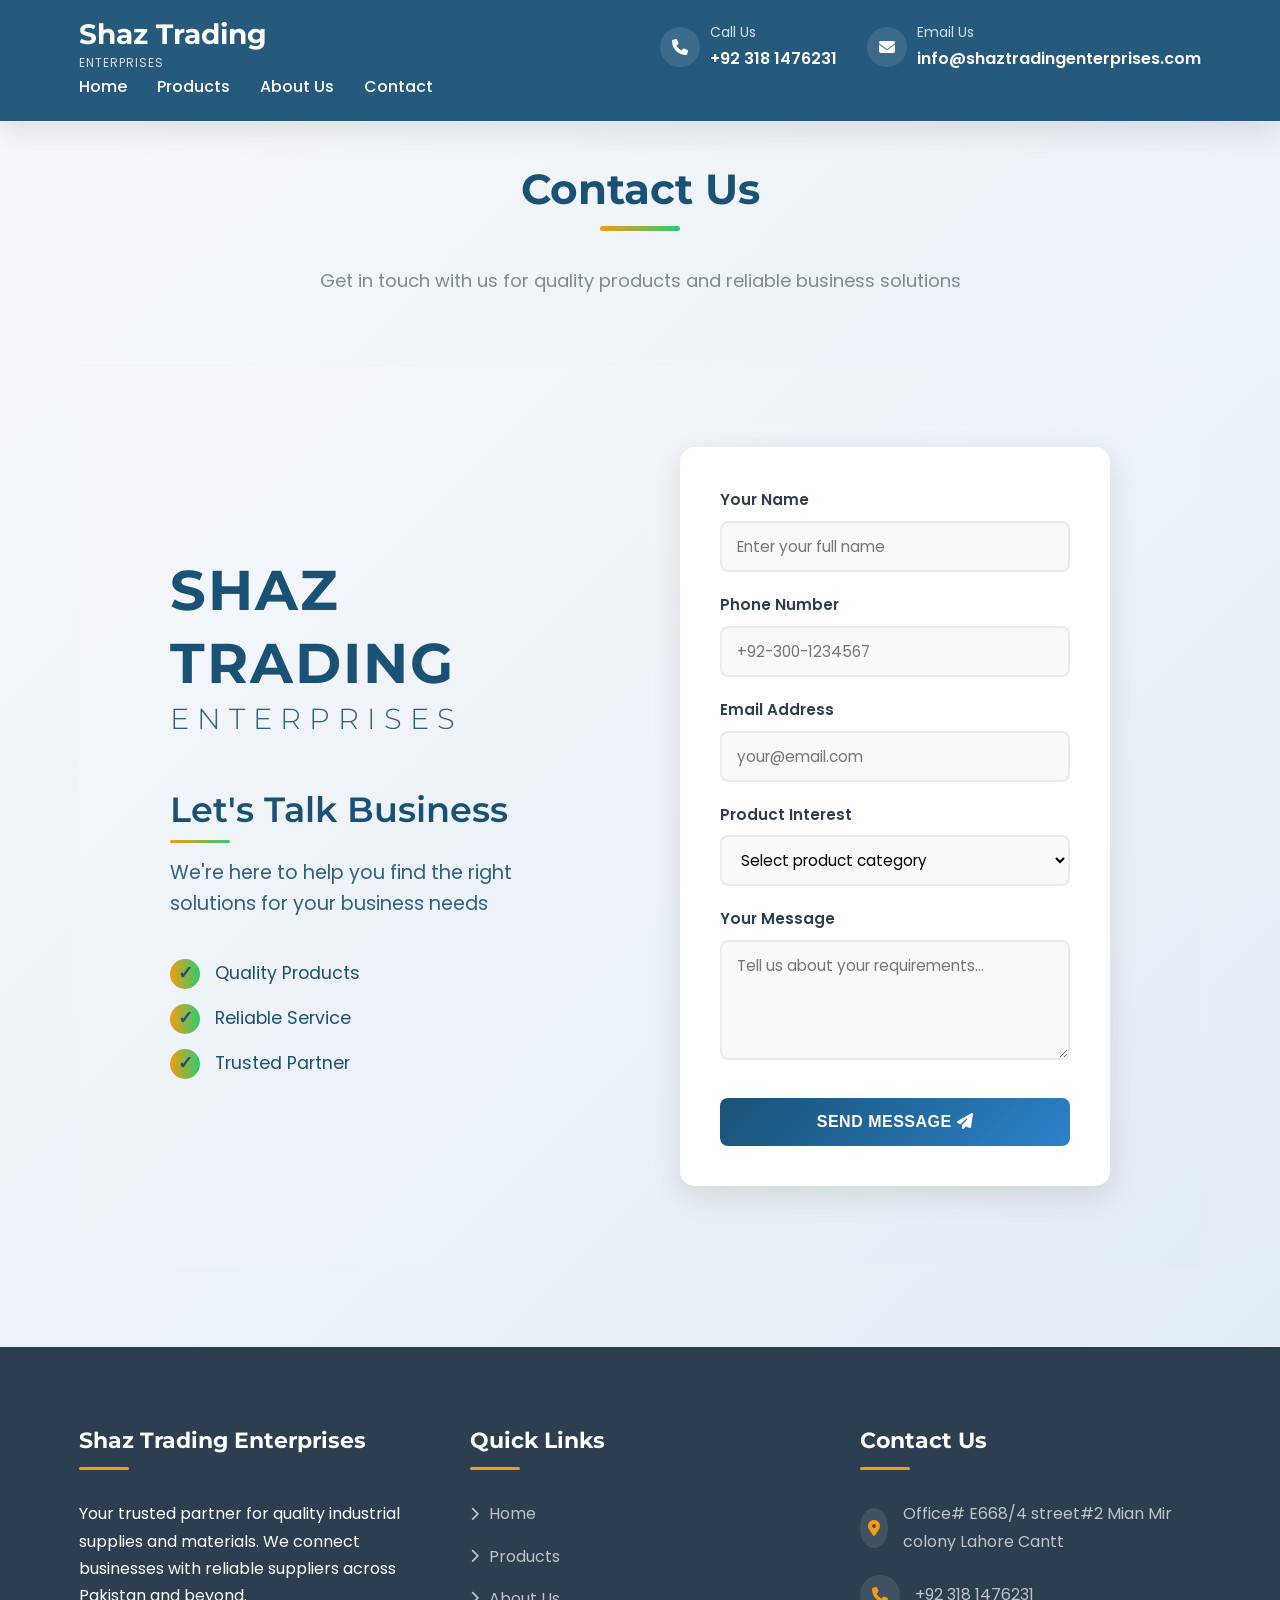
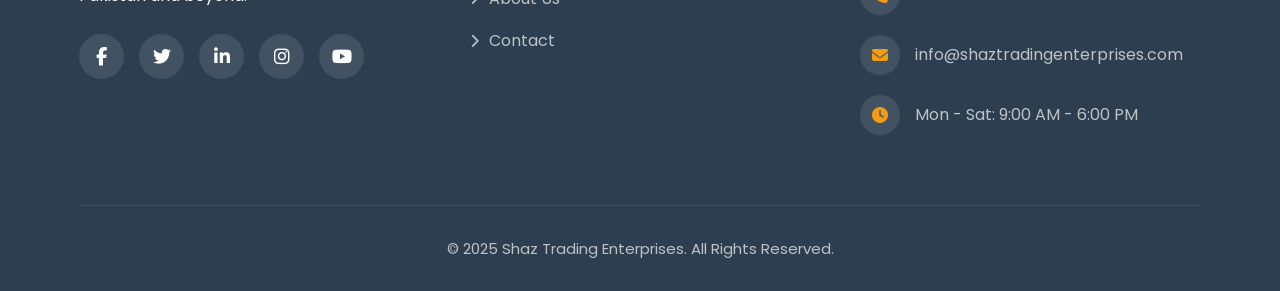
<file: contact.html>
<!DOCTYPE html>
<html lang="en">

<head>
    <meta charset="UTF-8">
    <meta name="viewport" content="width=device-width, initial-scale=1.0">
    <title>Shaz Trading Enterprises </title>
    <link rel="stylesheet" href="https://cdnjs.cloudflare.com/ajax/libs/font-awesome/6.4.0/css/all.min.css">
    <link
        href="https://fonts.googleapis.com/css2?family=Poppins:wght@300;400;500;600;700&family=Montserrat:wght@400;500;600;700&display=swap"
        rel="stylesheet">
    <style>
        /* Base Styles */
        :root {
            --primary: #1a5276;
            --primary-light: #2c82c9;
            --secondary: #f39c12;
            --secondary-dark: #e67e22;
            --accent: #2ecc71;
            --accent-light: #58d68d;
            --light: #f8f9fa;
            --dark: #2c3e50;
            --gray: #7f8c8d;
            --gray-light: #ecf0f1;
            --shadow: 0 10px 30px rgba(0, 0, 0, 0.1);
            --shadow-light: 0 5px 15px rgba(0, 0, 0, 0.05);
            --transition: all 0.4s cubic-bezier(0.175, 0.885, 0.32, 1.275);
            --transition-slow: all 0.6s ease;
        }

        * {
            margin: 0;
            padding: 0;
            box-sizing: border-box;
        }

        html {
            scroll-behavior: smooth;
            font-size: 16px;
        }

        body {
            font-family: 'Poppins', sans-serif;
            background-color: #f5f7fa;
            color: var(--dark);
            line-height: 1.7;
            overflow-x: hidden;
        }

        h1,
        h2,
        h3,
        h4,
        h5 {
            font-family: 'Montserrat', sans-serif;
            font-weight: 700;
            line-height: 1.3;
        }

        .container {
            width: 90%;
            max-width: 1300px;
            margin: 0 auto;
            padding: 0 15px;
        }

        section {
            padding: 100px 0;
            position: relative;
        }

        .section-title {
            text-align: center;
            margin-bottom: 70px;
            position: relative;
        }

        .section-title h2 {
            font-size: 42px;
            color: var(--primary);
            margin-bottom: 20px;
            position: relative;
            display: inline-block;
        }

        .section-title h2:after {
            content: '';
            position: absolute;
            width: 80px;
            height: 5px;
            background: linear-gradient(to right, var(--secondary), var(--accent));
            bottom: -15px;
            left: 50%;
            transform: translateX(-50%);
            border-radius: 5px;
        }

        .section-title p {
            color: var(--gray);
            max-width: 700px;
            margin: 30px auto 0;
            font-size: 18px;
        }

        .btn {
            display: inline-flex;
            align-items: center;
            justify-content: center;
            background: linear-gradient(135deg, var(--secondary), var(--secondary-dark));
            color: white;
            padding: 15px 35px;
            border-radius: 50px;
            text-decoration: none;
            font-weight: 600;
            transition: var(--transition);
            border: none;
            cursor: pointer;
            text-align: center;
            position: relative;
            overflow: hidden;
            box-shadow: 0 5px 15px rgba(243, 156, 18, 0.4);
            font-size: 16px;
        }

        .btn:before {
            content: '';
            position: absolute;
            top: 0;
            left: -100%;
            width: 100%;
            height: 100%;
            background: linear-gradient(90deg, transparent, rgba(255, 255, 255, 0.3), transparent);
            transition: 0.5s;
        }

        .btn:hover:before {
            left: 100%;
        }

        .btn:hover {
            transform: translateY(-5px);
            box-shadow: 0 10px 25px rgba(243, 156, 18, 0.5);
        }

        .btn i {
            margin-left: 8px;
            transition: transform 0.3s ease;
        }

        .btn:hover i {
            transform: translateX(5px);
        }

        .btn-primary {
            background: linear-gradient(135deg, var(--primary), var(--primary-light));
            box-shadow: 0 5px 15px rgba(26, 82, 118, 0.4);
        }

        .btn-primary:hover {
            box-shadow: 0 10px 25px rgba(26, 82, 118, 0.5);
        }

        .btn-light {
            background: white;
            color: var(--primary);
            box-shadow: 0 5px 15px rgba(0, 0, 0, 0.1);
        }

        .btn-light:hover {
            box-shadow: 0 10px 25px rgba(0, 0, 0, 0.15);
        }

        /* Header Styles */
        header {
            background: rgba(26, 82, 118, 0.95);
            color: white;
            padding: 20px 0;
            box-shadow: var(--shadow);
            position: fixed;
            top: 0;
            left: 0;
            width: 100%;
            z-index: 1000;
            transition: var(--transition);
            backdrop-filter: blur(10px);
        }

        header.scrolled {
            padding: 15px 0;
            background: rgba(26, 82, 118, 0.98);
            box-shadow: 0 5px 20px rgba(0, 0, 0, 0.1);
        }

        .header-content {
            display: flex;
            justify-content: space-between;
            align-items: center;
        }

        .logo {
            display: flex;
            align-items: center;
        }

        .logo-icon {
            width: 50px;
            height: 50px;
            background: linear-gradient(135deg, var(--secondary), var(--accent));
            border-radius: 12px;
            display: flex;
            align-items: center;
            justify-content: center;
            margin-right: 15px;
            box-shadow: 0 5px 15px rgba(243, 156, 18, 0.4);
        }

        .logo-icon i {
            font-size: 24px;
            color: white;
        }

        .logo-text {
            display: flex;
            flex-direction: column;
        }

        .logo-text h1 {
            font-size: 28px;
            line-height: 1;
            margin-bottom: 5px;
        }

        .logo-text span {
            font-size: 12px;
            opacity: 0.8;
            letter-spacing: 1px;
        }

        .contact-info {
            display: flex;
            gap: 30px;
        }

        .contact-item {
            display: flex;
            align-items: center;
            gap: 10px;
        }

        .contact-icon {
            width: 40px;
            height: 40px;
            background: rgba(255, 255, 255, 0.1);
            border-radius: 50%;
            display: flex;
            align-items: center;
            justify-content: center;
        }

        .contact-details {
            display: flex;
            flex-direction: column;
        }

        .contact-details span:first-child {
            font-size: 14px;
            opacity: 0.8;
        }

        .contact-details span:last-child {
            font-weight: 600;
        }

        nav ul {
            display: flex;
            list-style: none;
            gap: 30px;
        }

        nav a {
            color: white;
            text-decoration: none;
            font-weight: 500;
            padding: 8px 0;
            position: relative;
            transition: var(--transition);
        }

        nav a:after {
            content: '';
            position: absolute;
            width: 0;
            height: 2px;
            background: var(--secondary);
            bottom: 0;
            left: 0;
            transition: var(--transition);
        }

        nav a:hover,
        nav a.active {
            color: var(--secondary);
        }

        nav a:hover:after,
        nav a.active:after {
            width: 100%;
        }

        .mobile-menu-btn {
            display: none;
            background: none;
            border: none;
            color: white;
            font-size: 24px;
            cursor: pointer;
            width: 40px;
            height: 40px;
            border-radius: 5px;
            background: rgba(255, 255, 255, 0.1);
        }

        /* Hero Section */
        .hero {
            background: linear-gradient(135deg, rgba(26, 82, 118, 0.9) 0%, rgba(44, 130, 201, 0.8) 100%), url('https://images.unsplash.com/photo-1586528116311-ad8dd3c8310d?ixlib=rb-1.2.1&auto=format&fit=crop&w=1350&q=80');
            background-size: cover;
            background-position: center;
            background-attachment: fixed;
            color: white;
            padding: 200px 0 150px;
            text-align: center;
            position: relative;
            overflow: hidden;
        }

        .hero:before {
            content: '';
            position: absolute;
            bottom: 0;
            left: 0;
            width: 100%;
            height: 150px;
            background: linear-gradient(transparent, #f5f7fa);
        }

        .hero-content {
            max-width: 900px;
            margin: 0 auto;
            position: relative;
            z-index: 1;
        }

        .hero h2 {
            font-size: 60px;
            margin-bottom: 25px;
            font-weight: 700;
            line-height: 1.2;
            text-shadow: 2px 2px 10px rgba(0, 0, 0, 0.3);
            animation: fadeInUp 1s ease;
        }

        .hero p {
            font-size: 22px;
            max-width: 700px;
            margin: 0 auto 40px;
            opacity: 0.9;
            animation: fadeInUp 1s ease 0.2s both;
        }

        .hero-btns {
            display: flex;
            gap: 20px;
            justify-content: center;
            flex-wrap: wrap;
            animation: fadeInUp 1s ease 0.4s both;
        }

        .floating-elements {
            position: absolute;
            width: 100%;
            height: 100%;
            top: 0;
            left: 0;
            overflow: hidden;
        }

        .floating-element {
            position: absolute;
            background: rgba(255, 255, 255, 0.1);
            border-radius: 50%;
            animation: float 15s infinite linear;
        }

        .floating-element:nth-child(1) {
            width: 80px;
            height: 80px;
            top: 10%;
            left: 10%;
            animation-delay: 0s;
        }

        .floating-element:nth-child(2) {
            width: 120px;
            height: 120px;
            top: 20%;
            right: 10%;
            animation-delay: 2s;
        }

        .floating-element:nth-child(3) {
            width: 60px;
            height: 60px;
            bottom: 20%;
            left: 20%;
            animation-delay: 4s;
        }

        /* Features Section */
        .features-section {
            background-color: white;
            position: relative;
        }

        .features-grid {
            display: grid;
            grid-template-columns: repeat(auto-fit, minmax(280px, 1fr));
            gap: 40px;
        }

        .feature-card {
            text-align: center;
            padding: 50px 30px;
            border-radius: 20px;
            box-shadow: var(--shadow-light);
            transition: var(--transition);
            background-color: white;
            position: relative;
            overflow: hidden;
            z-index: 1;
        }

        .feature-card:before {
            content: '';
            position: absolute;
            top: 0;
            left: 0;
            width: 100%;
            height: 0;
            background: linear-gradient(135deg, var(--primary), var(--primary-light));
            transition: var(--transition-slow);
            z-index: -1;
        }

        .feature-card:hover:before {
            height: 100%;
        }

        .feature-card:hover {
            transform: translateY(-15px);
            box-shadow: var(--shadow);
            color: white;
        }

        .feature-card:hover .feature-icon {
            background: rgba(255, 255, 255, 0.2);
            color: white;
        }

        .feature-card:hover h3,
        .feature-card:hover p {
            color: white;
        }

        .feature-icon {
            width: 90px;
            height: 90px;
            background: var(--gray-light);
            border-radius: 50%;
            display: flex;
            align-items: center;
            justify-content: center;
            margin: 0 auto 25px;
            font-size: 36px;
            color: var(--primary);
            transition: var(--transition);
        }

        .feature-card h3 {
            font-size: 24px;
            margin-bottom: 20px;
            color: var(--primary);
            transition: var(--transition);
        }

        .feature-card p {
            color: var(--gray);
            transition: var(--transition);
        }

       
        /* Footer */
        footer {
            background: var(--dark);
            color: white;
            padding: 80px 0 30px;
            position: relative;
        }

        .footer-content {
            display: grid;
            grid-template-columns: repeat(auto-fit, minmax(250px, 1fr));
            gap: 50px;
            margin-bottom: 50px;
        }

        .footer-column h3 {
            font-size: 22px;
            margin-bottom: 30px;
            position: relative;
            padding-bottom: 15px;
        }

        .footer-column h3:after {
            content: '';
            position: absolute;
            width: 50px;
            height: 3px;
            background: var(--secondary);
            bottom: 0;
            left: 0;
            border-radius: 3px;
        }

        .footer-links {
            list-style: none;
        }

        .footer-links li {
            margin-bottom: 15px;
        }

        .footer-links a {
            color: #bdc3c7;
            text-decoration: none;
            transition: var(--transition);
            display: flex;
            align-items: center;
        }

        .footer-links a i {
            margin-right: 10px;
            font-size: 14px;
            transition: var(--transition);
        }

        .footer-links a:hover {
            color: white;
            padding-left: 10px;
        }

        .footer-links a:hover i {
            color: var(--secondary);
        }

        .footer-contact div {
            display: flex;
            align-items: center;
            gap: 15px;
            margin-bottom: 20px;
            color: #bdc3c7;
        }

        .footer-contact i {
            width: 40px;
            height: 40px;
            background: rgba(255, 255, 255, 0.1);
            border-radius: 50%;
            display: flex;
            align-items: center;
            justify-content: center;
            color: var(--secondary);
        }

        .social-links {
            display: flex;
            gap: 15px;
            margin-top: 25px;
        }

        .social-links a {
            display: flex;
            align-items: center;
            justify-content: center;
            width: 45px;
            height: 45px;
            background: rgba(255, 255, 255, 0.1);
            border-radius: 50%;
            color: white;
            text-decoration: none;
            transition: var(--transition);
            font-size: 18px;
        }

        .social-links a:hover {
            background: var(--secondary);
            transform: translateY(-5px);
        }

        .copyright {
            text-align: center;
            padding-top: 30px;
            border-top: 1px solid rgba(255, 255, 255, 0.1);
            color: #bdc3c7;
            font-size: 15px;
        }

        /* Animations */
        @keyframes fadeInUp {
            from {
                opacity: 0;
                transform: translateY(30px);
            }

            to {
                opacity: 1;
                transform: translateY(0);
            }
        }

        @keyframes float {
            0% {
                transform: translateY(0) rotate(0deg);
            }

            50% {
                transform: translateY(-20px) rotate(180deg);
            }

            100% {
                transform: translateY(0) rotate(360deg);
            }
        }

        @keyframes shine {
            0% {
                left: -100%;
            }

            20% {
                left: 100%;
            }

            100% {
                left: 100%;
            }
        }

        @keyframes fadeIn {
            from {
                opacity: 0;
            }

            to {
                opacity: 1;
            }
        }

        /* Responsive Design */
        @media (max-width: 1200px) {
            .hero h2 {
                font-size: 50px;
            }

            .section-title h2 {
                font-size: 38px;
            }
        }

        @media (max-width: 992px) {
            .header-content {
                flex-direction: column;
                gap: 20px;
            }

            .contact-info {
                justify-content: center;
            }

            nav ul {
                justify-content: center;
                flex-wrap: wrap;
                gap: 20px;
            }

            .hero {
                padding: 180px 0 120px;
            }

            .hero h2 {
                font-size: 42px;
                
            }

            .hero p {
                font-size: 20px;
            }

            .section-title h2 {
                font-size: 34px;

            
            }
        }

        @media (max-width: 768px) {
            .mobile-menu-btn {
                display: flex;
                align-items: center;
                justify-content: center;
            }

            nav {
                display: none;
                position: absolute;
                top: 100%;
                left: 0;
                width: 100%;
                background: var(--primary);
                padding: 30px;
                box-shadow: 0 10px 20px rgba(0, 0, 0, 0.1);
                border-top: 1px solid rgba(255, 255, 255, 0.1);
            }

            nav.active {
                display: block;
                animation: fadeIn 0.5s;
            }

            nav ul {
                flex-direction: column;
                gap: 15px;
            }

            nav a {
                display: block;
                padding: 12px 0;
                border-bottom: 1px solid rgba(255, 255, 255, 0.1);
            }

            nav a:after {
                display: none;
            }

            .hero {
                padding: 160px 0 100px;
            }

            .hero h2 {
                font-size: 36px;
            }

            .hero p {
                font-size: 18px;
            }

            .hero-btns {
                flex-direction: column;
                align-items: center;
            }

            .btn {
                width: 100%;
                max-width: 280px;
            }

            .section-title h2 {
                font-size: 30px;
            }

            .cta-section h2 {
                font-size: 36px;
            }

            .testimonial-slide {
                padding: 30px;
            }

            .testimonial-text {
                font-size: 18px;
            }
        }

        @media (max-width: 576px) {
            .contact-info {
                flex-direction: column;
                gap: 15px;
                width: 100%;
            }

            .contact-item {
                justify-content: center;
            }

            .logo-text h1 {
                font-size: 24px;
            }

            .hero {
                padding: 140px 0 80px;
            }

            .hero h2 {
                font-size: 32px;
            }

            section {
                padding: 80px 0;
            }

            .feature-card,
            .product-card,
            .supplier-card {
                padding: 30px 20px;
            }

            .products-filter {
                gap: 10px;
            }

            .filter-btn {
                padding: 10px 20px;
                font-size: 14px;
            }

            .footer-content {
                gap: 40px;
            }
        }
    </style>
</head>

<body>
    <!-- Header Section -->
    <header id="header">
        <div class="container">
            <div class="header-content">
                <div class="logo">
                    <!--<div class="logo-icon">
                        <i class="fas fa-briefcase"></i>
                    </div>-->
                    <div class="logo-text">
                        <h1>Shaz Trading</h1>
                        <span>ENTERPRISES</span>
                    </div>
                </div>
                <div class="contact-info">
                    <div class="contact-item">
                        <div class="contact-icon">
                            <i class="fas fa-phone"></i>
                        </div>
                        <div class="contact-details">
                            <span>Call Us</span>
                            <span>+92 318 1476231</span>
                        </div>
                    </div>
                    <div class="contact-item">
                        <div class="contact-icon">
                            <i class="fas fa-envelope"></i>
                        </div>
                        <div class="contact-details">
                            <span>Email Us</span>
                            <span>info@shaztradingenterprises.com</span>
                        </div>
                    </div>
                </div>

                <style>
                    /* Mobile View Only */
                    @media (max-width: 768px) {

                        /* Contact info hide on mobile */
                        .contact-info {
                            display: none;
                        }

                        /* Mobile menu button show on right side */
                        .mobile-menu-btn {
                            display: block;
                            margin-left: auto;
                            background: none;
                            border: none;
                            color: white;
                            font-size: 1.5em;
                            cursor: pointer;
                            padding: 10px;
                        }
                    }

                    /* Desktop View - Everything remains EXACTLY same */
                    @media (min-width: 769px) {
                        .contact-info {
                            display: flex;
                            /* Show contact info */
                        }

                        .mobile-menu-btn {
                            display: none;
                            /* Hide menu button */
                        }
                    }

                    @media (max-width: 768px) {
                        .contact-info {
                            display: none !important;
                        }

                        .mobile-menu-btn {
                            display: block !important;
                            position: fixed !important;
                            right: 20px !important;
                            top: 20px !important;
                            background: #1a5276 !important;
                            border: none !important;
                            color: white !important;
                            font-size: 1.5em !important;
                            padding: 12px !important;
                            border-radius: 5px !important;
                            z-index: 9999 !important;
                        }
                    }
                </style>
                <button class="mobile-menu-btn">
                    <i class="fas fa-bars"></i>
                </button>
            </div>
            <nav id="main-nav">
                <ul>
                    <li><a href="index.html" >Home</a></li>
                    <li><a href="index.html#products">Products</a></li>
                    <li><a href="index.html#about">About Us</a></li>
                    <li><a href="contact.html" class="active">Contact</a></li>
                </ul>
            </nav>
        </div>
    </header>
    <br>
<style>
        /* Responsive Design */
        @media (max-width: 768px) {
            .about-section {
                padding: 60px 0;
            }

            .about-header h2 {
                font-size: 2.2em;
            }

            .about-main {
                padding: 30px 20px;
            }

            .lead-text {
                font-size: 1.2em;
            }

            .strengths-grid {
                grid-template-columns: 1fr;
                gap: 20px;
            }

            .about-mission {
                padding: 30px 20px;
            }

            .clients-list {
                gap: 10px;
            }

            .clients-list span {
                padding: 8px 15px;
                font-size: 0.9em;
            }
        }

        @media (max-width: 480px) {
            .about-header h2 {
                font-size: 1.8em;
            }

            .mission-card h3 {
                font-size: 1.6em;
            }

            .mission-card p {
                font-size: 1em;
            }
        }
    </style>

<br>
<br>
 


    <!-- Contact Section -->
    <section class="contact-section" id="contact">
        <div class="container">
            <div class="section-title">
                <h2>Contact Us</h2>
                <p>Get in touch with us for quality products and reliable business solutions</p>
            </div>



           <!--  Contact Section -->
            <section class="contact-section" id="contact">
                <div class="container">
                    <div class="contact-container">
                        <!-- Left Side - Brand & Info -->
                        <div class="contact-brand">
                            <div class="brand-header">
                                <h1 class="brand-title">Shaz Trading</h1>
                                <h2 class="brand-subtitle">ENTERPRISES</h2>
                            </div>

                            <div class="contact-intro">
                                <h3 class="talk-title">Let's Talk Business</h3>
                                <p class="talk-description">We're here to help you find the right solutions for your
                                    business needs</p>
                            </div>

                            <div class="contact-highlights">
                                <div class="highlight-item">
                                    <div class="highlight-icon">✓</div>
                                    <span>Quality Products</span>
                                </div>
                                <div class="highlight-item">
                                    <div class="highlight-icon">✓</div>
                                    <span>Reliable Service</span>
                                </div>
                                <div class="highlight-item">
                                    <div class="highlight-icon">✓</div>
                                    <span>Trusted Partner</span>
                                </div>
                            </div>
                        </div>

                     <!--  Right Side - Contact Form 
                         Right Side - Contact Form -->
                        <div class="contact-form-wrapper">
                            <div class="contact-form">
                                <form class="form" id="contactForm">
                                    <div class="form-group">
                                        <label for="name">Your Name</label>
                                        <input type="text" id="name" placeholder="Enter your full name" required>
                                    </div>

                                    <div class="form-group">
                                        <label for="phone">Phone Number</label>
                                        <input type="tel" id="phone" placeholder="+92-300-1234567" required>
                                    </div>

                                    <div class="form-group">
                                        <label for="email">Email Address</label>
                                        <input type="email" id="email" placeholder="your@email.com" required>
                                    </div>

                                    <div class="form-group">
                                        <label for="product">Product Interest</label>
                                        <select id="product" required>
                                            <option value="">Select product category</option>
                                            <option value="office">Office Equipment</option>
                                            <option value="stationery">Stationery</option>
                                            <option value="furniture">Furniture</option>
                                            <option value="it">IT Equipment</option>
                                            <option value="electronics">Electronic Goods</option>
                                            <option value="chemicals">Industrial Chemicals</option>
                                            <option value="electrical">Electrical Items</option>
                                            <option value="other">Other</option>
                                        </select>
                                    </div>

                                    <div class="form-group">
                                        <label for="message">Your Message</label>
                                        <textarea id="message" placeholder="Tell us about your requirements..."
                                            rows="4"></textarea>
                                    </div>

                                    <button type="submit" class="submit-btn">
                                        Send Message <i class="fas fa-paper-plane"></i>
                                    </button>

                              <!--       Thank You Message -->
                                    <div id="thankYouBox"
                                        style="display:none; background:#2ecc71; color:white; padding:15px; text-align:center; border-radius:10px; margin-top:20px; font-weight:600;">
                                        ✅ Thank you! Hamara numainda jald hi aap se rabta karega.
                                    </div>
                                </form>
                            </div>
                        </div>

<style>
    
</style>
                     
                        <script>
                            document.getElementById("contactForm").addEventListener("submit", function (e) {
                                e.preventDefault();

                                let name = document.getElementById("name").value;
                                let email = document.getElementById("email").value;
                                let message = document.getElementById("message").value;

                                const phone = "923181476231"; // ← your WhatsApp number (country code ke sath)
                                const text = `*New Message from Website*%0AName: ${name}%0AEmail: ${email}%0AMessage: ${message}`;
                                const url = `https://api.whatsapp.com/send?phone=${phone}&text=${text}`;

                                window.open(url, "_blank");

                                // Success message for user
                                alert("✅ Thank you! Apka message mil gaya hai. Hamara numainda jald aap se rabta karega.");
                                document.getElementById("contactForm").reset();
                            });
                        </script>
                    </div>
                </div>


            </section>

            <style>
                .contact-section {
                    padding: 80px 0;
                    background: linear-gradient(135deg, #f5f7fa 7%, 
                    #2c82c9 999%);
                    min-height: 100vh;
                    display: flex;
                    align-items: center;
                }

                .contact-container {
                    display: grid;
                    grid-template-columns: 1fr 1fr;
                    box-shadow: #141515;
                    gap: 80px;
                    max-width: 1200px;
                    margin: 0 auto;
                    padding: 0 20px;
                    align-items: center;
                }

                /* Left Side - Brand Styles */
                .contact-brand {
                    color: #1a5276;
                    text-align: left;
                }

                .brand-header {
                    margin-bottom: 50px;
                }

                .brand-title {
                    font-size: 3.5em;
                    font-weight: 700;
                    margin: 0;
                    color: #1a5276;
                    letter-spacing: 2px;
                    text-transform: uppercase;
                }

                .brand-subtitle {
                    font-size: 1.8em;
                    font-weight: 300;
                    margin: 0;
                    color: #1a5276;
                    letter-spacing: 8px;
                    opacity: 0.9;
                    text-transform: uppercase;
                }

                .contact-intro {
                    margin-bottom: 40px;
                    color: #1a5276;
                }

                .talk-title {
                    font-size: 2.2em;
                    font-weight: 600;
                    margin-bottom: 15px;
                    position: relative;
      
           
           
          
  
          
                }

                .talk-title::after {
                    content: '';
                    position: absolute;
                    bottom: -10px;
                    left: 0;
                    width: 60px;
                    height: 3px;
                background: linear-gradient(to right, var(--secondary), var(--accent));
                    border-radius: 2px;
                }

                .talk-description {
                    font-size: 1.2em;
                    line-height: 1.6;
                    opacity: 0.9;
                    margin-top: 25px;
                }

                .contact-highlights {
                    display: flex;
                    flex-direction: column;
                    gap: 15px;
                }

                .highlight-item {
                    display: flex;
                    align-items: center;
                    gap: 15px;
                    color: #1a5276;
                    font-size: 1.1em;
                }

                .highlight-icon {
               background: linear-gradient(to right, var(--secondary), var(--accent));
                    width: 30px;
                    height: 30px;
                    border-radius: 50%;
                    display: flex;
                    align-items: center;
                    justify-content: center;
                    font-weight: bold;
                    backdrop-filter: blur(10px);
                }

                /* Right Side - Form Styles */
                .contact-form-wrapper {
                    background: white;
                    border-radius: 15px;
                    padding: 40px;
                    box-shadow: 0 10px 30px rgba(0, 0, 0, 0.1);
                    width: 100%;
                    max-width: 450px;
                    margin: 0 auto;
                }

                .contact-form {
                    width: 100%;
                }

                .form-group {
                    margin-bottom: 20px;
                }

                .form-group label {
                    display: block;
                    margin-bottom: 8px;
                    color: #2c3e50;
                    font-weight: 600;
                    font-size: 0.95em;
                }

                .form-group input,
                .form-group select,
                .form-group textarea {
                    width: 100%;
                    padding: 12px 15px;
                    border: 2px solid #e9ecef;
                    border-radius: 8px;
                    font-size: 0.95em;
                    transition: all 0.3s ease;
                    background: #f8f9fa;
                    font-family: inherit;
                }

                .form-group input:focus,
                .form-group select:focus,
                .form-group textarea:focus {
                    outline: none;
                    border-color: #1a5276;
                    background: white;
                    transform: translateY(-1px);
                    box-shadow: 0 3px 10px rgba(26, 82, 118, 0.1);
                }



                .form-group textarea {
                    resize: vertical;
                    min-height: 80px;
                    max-height: 120px;
                }

                .submit-btn {
                    background: linear-gradient(135deg, #1a5276 0%, #2c82c9 100%);
                    color: white;
                    border: none;
                    padding: 15px 25px;
                    border-radius: 8px;
                    font-size: 1em;
                    font-weight: 600;
                    cursor: pointer;
                    transition: all 0.3s ease;
                    width: 100%;
                    text-transform: uppercase;
                    letter-spacing: 0.5px;
                    margin-top: 10px;
                }

                .submit-btn:hover {
                    transform: translateY(-2px);
                    box-shadow: 0 5px 15px rgba(26, 82, 118, 0.3);
                }

                /* Responsive Design */
                @media (max-width: 968px) {
                    .contact-container {
                        grid-template-columns: 1fr;
                        gap: 50px;
                        text-align: center;
                    }

                    .brand-title {
                        font-size: 2.8em;
                    }

                    .brand-subtitle {
                        font-size: 1.4em;
                    }

                    .contact-form-wrapper {
                        padding: 40px 30px;
                    }

                    .talk-title::after {
                        left: 50%;
                        transform: translateX(-50%);
                    }
                }

                @media (max-width: 768px) {
                    .contact-section {
                        padding: 60px 0;
                    }

                    .contact-container {
                        padding: 0 15px;
                        gap: 40px;
                    }

                    .brand-title {
                        font-size: 2.2em;
                    }

                    .contact-form-wrapper {
                        padding: 30px 20px;
                    }

                    .talk-title {
                        font-size: 1.8em;
                    }
                }
            </style>

            <script>
                document.getElementById("contactForm").addEventListener("submit", function (e) {
                    e.preventDefault();

                    let name = document.getElementById("name").value;
                    let phone = document.getElementById("phone").value;
                    let email = document.getElementById("email").value;
                    let product = document.getElementById("product").value;
                    let message = document.getElementById("message").value;

                    const whatsappNumber = "923181476231"; // آپ کا WhatsApp نمبر
                    const formattedMessage = `*Shaz Trading Enterprises - New Contact*%0A%0A*Name:* ${name}%0A*Phone:* ${phone}%0A*Email:* ${email}%0A*Product Interest:* ${product}%0A*Message:* ${message}`;

                    const whatsappURL = `https://wa.me/${whatsappNumber}?text=${formattedMessage}`;

                    // WhatsApp کھولنا
                    window.open(whatsappURL, "_blank");

                    // Success message
                    alert("✅ Thank you! Apka message mil gaya hai. Hamara numainda jald aap se rabta karega.");

                    // فارم ری سیٹ
                    document.getElementById("contactForm").reset();
                });
            </script>
            <script>
                // Wait for page to load
                document.addEventListener('DOMContentLoaded', function () {
                    const contactForm = document.getElementById('contactForm');

                    if (contactForm) {
                        contactForm.addEventListener('submit', function (e) {
                            e.preventDefault();
                            console.log('Form submitted!'); // Debugging

                            // Get form values
                            const name = document.getElementById('name').value;
                            const phone = document.getElementById('phone').value;
                            const email = document.getElementById('email').value;
                            const product = document.getElementById('product').value;
                            const message = document.getElementById('message').value;

                            // Validate required fields
                            if (!name || !phone || !email || !product) {
                                alert('Please fill all required fields!');
                                return;
                            }

                            // Create WhatsApp message
                            const whatsappNumber = "923181476231"; // Your WhatsApp number
                            const formattedMessage =
                                `*Shaz Trading Enterprises - New Contact*%0A%0A` +
                                `*Name:* ${name}%0A` +
                                `*Phone:* ${phone}%0A` +
                                `*Email:* ${email}%0A` +
                                `*Product Interest:* ${product}%0A` +
                                `*Message:* ${message || 'No message provided'}`;

                            const whatsappURL = `https://wa.me/${whatsappNumber}?text=${formattedMessage}`;

                            console.log('Opening WhatsApp:', whatsappURL); // Debugging

                            // Open WhatsApp
                            window.open(whatsappURL, '_blank');

                            // Show success message
                            alert('✅ Thank you! Apka message mil gaya hai. Hamara numainda jald aap se rabta karega.');

                            // Reset form
                            contactForm.reset();
                        });
                    } else {
                        console.error('Contact form not found!');
                    }
                });
            </script>
    </section>


    <!-- Footer -->
    <footer id="contact">
        <div class="container">
            <div class="footer-content">
                <div class="footer-column">
                    <h3>Shaz Trading Enterprises</h3>
                    <p>Your trusted partner for quality industrial supplies and materials. We connect businesses with
                        reliable suppliers across Pakistan and beyond.</p>
                    <div class="social-links">
                        <a href="#"><i class="fab fa-facebook-f"></i></a>
                        <a href="#"><i class="fab fa-twitter"></i></a>
                        <a href="#"><i class="fab fa-linkedin-in"></i></a>
                        <a href="#"><i class="fab fa-instagram"></i></a>
                        <a href="#"><i class="fab fa-youtube"></i></a>
                    </div>
                </div>
                <div class="footer-column">
                    <h3>Quick Links</h3>
                    <ul class="footer-links">
                        <li><a href="index.html"><i class="fas fa-chevron-right"></i> Home</a></li>
                        <li><a href="index.html#products"><i class="fas fa-chevron-right"></i> Products</a></li>
                        <li><a href="index.html#about"><i class="fas fa-chevron-right"></i> About Us</a></li>
                        <li><a href="contact.html"><i class="fas fa-chevron-right"></i> Contact</a></li>
                    </ul>
                </div>
                <div class="footer-column">
                    <h3>Contact Us</h3>
                    <div class="footer-contact">
                        <div>
                            <i class="fas fa-map-marker-alt"></i>
                            <span>Office# E668/4 street#2 Mian Mir colony Lahore Cantt</span>
                        </div>
                        <div>
                            <i class="fas fa-phone"></i>
                            <span>+92 318 1476231</span>
                        </div>
                        <div>
                            <i class="fas fa-envelope"></i>
                            <span>info@shaztradingenterprises.com</span>
                        </div>
                        <div>
                            <i class="fas fa-clock"></i>
                            <span>Mon - Sat: 9:00 AM - 6:00 PM</span>
                        </div>
                    </div>
                </div>
            </div>
            <div class="copyright">
                <p>&copy; 2025 Shaz Trading Enterprises. All Rights Reserved.</p>
            </div>
        </div>
    </footer>

    <script>
        // Mobile Menu Toggle
        const mobileMenuBtn = document.querySelector('.mobile-menu-btn');
        const mainNav = document.getElementById('main-nav');

        mobileMenuBtn.addEventListener('click', () => {
            mainNav.classList.toggle('active');
            mobileMenuBtn.innerHTML = mainNav.classList.contains('active') ?
                '<i class="fas fa-times"></i>' : '<i class="fas fa-bars"></i>';
        });

        // Header scroll effect
        window.addEventListener('scroll', () => {
            const header = document.getElementById('header');
            if (window.scrollY > 100) {
                header.classList.add('scrolled');
            } else {
                header.classList.remove('scrolled');
            }
        });

        // Testimonial Slider
        const testimonialSlides = document.querySelectorAll('.testimonial-slide');
        const testimonialDots = document.querySelectorAll('.testimonial-dot');

        function showTestimonialSlide(index) {
            // Hide all slides
            testimonialSlides.forEach(slide => {
                slide.classList.remove('active');
            });

            // Remove active class from all dots
            testimonialDots.forEach(dot => {
                dot.classList.remove('active');
            });

            // Show selected slide and activate corresponding dot
            testimonialSlides[index].classList.add('active');
            testimonialDots[index].classList.add('active');
        }

        // Add click event to dots
        testimonialDots.forEach((dot, index) => {
            dot.addEventListener('click', () => {
                showTestimonialSlide(index);
            });
        });

        // Auto slide testimonials
        let currentSlide = 0;
        setInterval(() => {
            currentSlide = (currentSlide + 1) % testimonialSlides.length;
            showTestimonialSlide(currentSlide);
        }, 6000);

        // Product Filter
        const filterBtns = document.querySelectorAll('.filter-btn');
        const productCards = document.querySelectorAll('.product-card');

        filterBtns.forEach(btn => {
            btn.addEventListener('click', () => {
                // Remove active class from all buttons
                filterBtns.forEach(btn => btn.classList.remove('active'));
                // Add active class to clicked button
                btn.classList.add('active');

                const filter = btn.getAttribute('data-filter');

                productCards.forEach(card => {
                    if (filter === 'all' || card.getAttribute('data-category') === filter) {
                        card.style.display = 'block';
                        setTimeout(() => {
                            card.style.opacity = '1';
                            card.style.transform = 'translateY(0)';
                        }, 200);
                    } else {
                        card.style.opacity = '0';
                        card.style.transform = 'translateY(20px)';
                        setTimeout(() => {
                            card.style.display = 'none';
                        }, 500);
                    }
                });
            });
        });

        // Smooth scrolling for anchor links
        document.querySelectorAll('a[href^="#"]').forEach(anchor => {
            anchor.addEventListener('click', function (e) {
                e.preventDefault();

                const targetId = this.getAttribute('href');
                if (targetId === '#') return;

                const targetElement = document.querySelector(targetId);
                if (targetElement) {
                    // Close mobile menu if open
                    mainNav.classList.remove('active');
                    mobileMenuBtn.innerHTML = '<i class="fas fa-bars"></i>';

                    window.scrollTo({
                        top: targetElement.offsetTop - 100,
                        behavior: 'smooth'
                    });
                }
            });
        });

        // Add active class to nav links based on scroll position
        window.addEventListener('scroll', () => {
            const sections = document.querySelectorAll('section');
            const navLinks = document.querySelectorAll('nav a');

            let current = '';
            sections.forEach(section => {
                const sectionTop = section.offsetTop;
                const sectionHeight = section.clientHeight;
                if (scrollY >= (sectionTop - 150)) {
                    current = section.getAttribute('id');
                }
            });

            navLinks.forEach(link => {
                link.classList.remove('active');
                if (link.getAttribute('href') === `#${current}`) {
                    link.classList.add('active');
                }
            });
        });

        // Animation on scroll
        const animateOnScroll = () => {
            const elements = document.querySelectorAll('.feature-card, .product-card, .supplier-card');

            elements.forEach(element => {
                const elementTop = element.getBoundingClientRect().top;
                const elementVisible = 150;

                if (elementTop < window.innerHeight - elementVisible) {
                    element.style.opacity = '1';
                    element.style.transform = 'translateY(0)';
                }
            });
        };

        // Set initial state for animation
        window.addEventListener('load', () => {
            const elements = document.querySelectorAll('.feature-card, .product-card, .supplier-card');
            elements.forEach(element => {
                element.style.opacity = '0';
                element.style.transform = 'translateY(30px)';
                element.style.transition = 'opacity 0.6s ease, transform 0.6s ease';
            });

            // Trigger animation
            setTimeout(animateOnScroll, 300);
        });

        window.addEventListener('scroll', animateOnScroll);
    </script>
</body>

</html>
</file>
